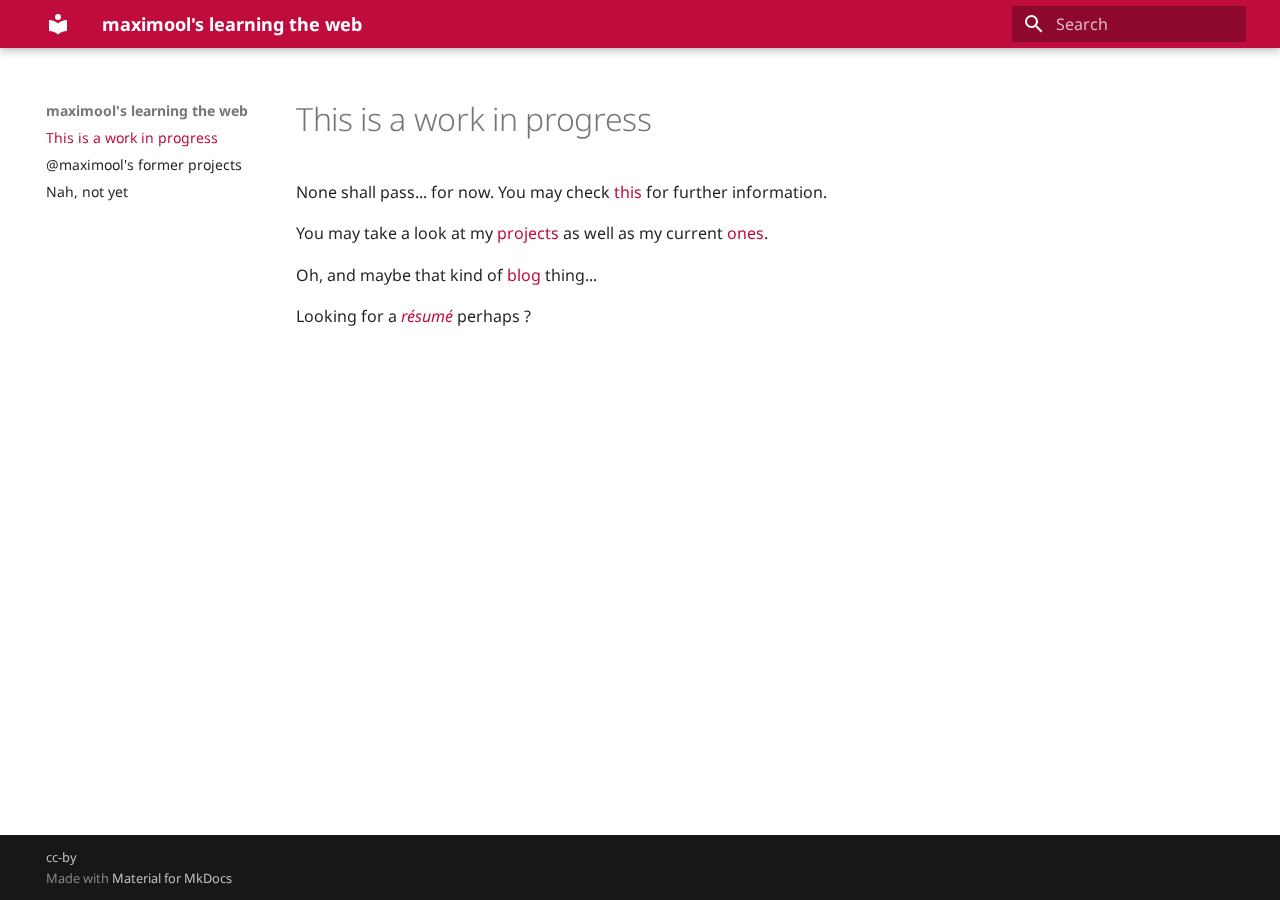
<file: index.html>
<!doctype html>
<html lang="en" class="no-js">
  <head>
    
      <meta charset="utf-8">
      <meta name="viewport" content="width=device-width,initial-scale=1">
      
        <meta name="description" content="if that's possible a little piece of Humanity too">
      
      
        <meta name="author" content="maximool">
      
      
        <link rel="canonical" href="https://maximool.github.io/">
      
      
      
        <link rel="next" href="former/">
      
      
      <link rel="icon" href="assets/images/favicon.png">
      <meta name="generator" content="mkdocs-1.5.3, mkdocs-material-9.4.7">
    
    
      
        <title>maximool's learning the web</title>
      
    
    
      <link rel="stylesheet" href="assets/stylesheets/main.4b4a2bd9.min.css">
      
      


    
    
      
    
    
      
        
        
        <link rel="preconnect" href="https://fonts.gstatic.com" crossorigin>
        <link rel="stylesheet" href="https://fonts.googleapis.com/css?family=Droid+Sans:300,300i,400,400i,700,700i%7CMonospace:400,400i,700,700i&display=fallback">
        <style>:root{--md-text-font:"Droid Sans";--md-code-font:"Monospace"}</style>
      
    
    
      <link rel="stylesheet" href="stylesheets/extra.css">
    
    <script>__md_scope=new URL(".",location),__md_hash=e=>[...e].reduce((e,_)=>(e<<5)-e+_.charCodeAt(0),0),__md_get=(e,_=localStorage,t=__md_scope)=>JSON.parse(_.getItem(t.pathname+"."+e)),__md_set=(e,_,t=localStorage,a=__md_scope)=>{try{t.setItem(a.pathname+"."+e,JSON.stringify(_))}catch(e){}}</script>
    
      

    
    
    
  </head>
  
  
    <body dir="ltr">
  
    
    
      <script>var palette=__md_get("__palette");if(palette&&"object"==typeof palette.color)for(var key of Object.keys(palette.color))document.body.setAttribute("data-md-color-"+key,palette.color[key])</script>
    
    <input class="md-toggle" data-md-toggle="drawer" type="checkbox" id="__drawer" autocomplete="off">
    <input class="md-toggle" data-md-toggle="search" type="checkbox" id="__search" autocomplete="off">
    <label class="md-overlay" for="__drawer"></label>
    <div data-md-component="skip">
      
        
        <a href="#this-is-a-work-in-progress" class="md-skip">
          Skip to content
        </a>
      
    </div>
    <div data-md-component="announce">
      
    </div>
    
    
      

  

<header class="md-header md-header--shadow" data-md-component="header">
  <nav class="md-header__inner md-grid" aria-label="Header">
    <a href="." title="maximool&#39;s learning the web" class="md-header__button md-logo" aria-label="maximool's learning the web" data-md-component="logo">
      
  
  <svg xmlns="http://www.w3.org/2000/svg" viewBox="0 0 24 24"><path d="M12 8a3 3 0 0 0 3-3 3 3 0 0 0-3-3 3 3 0 0 0-3 3 3 3 0 0 0 3 3m0 3.54C9.64 9.35 6.5 8 3 8v11c3.5 0 6.64 1.35 9 3.54 2.36-2.19 5.5-3.54 9-3.54V8c-3.5 0-6.64 1.35-9 3.54Z"/></svg>

    </a>
    <label class="md-header__button md-icon" for="__drawer">
      
      <svg xmlns="http://www.w3.org/2000/svg" viewBox="0 0 24 24"><path d="M3 6h18v2H3V6m0 5h18v2H3v-2m0 5h18v2H3v-2Z"/></svg>
    </label>
    <div class="md-header__title" data-md-component="header-title">
      <div class="md-header__ellipsis">
        <div class="md-header__topic">
          <span class="md-ellipsis">
            maximool's learning the web
          </span>
        </div>
        <div class="md-header__topic" data-md-component="header-topic">
          <span class="md-ellipsis">
            
              This is a work in progress
            
          </span>
        </div>
      </div>
    </div>
    
    
    
      <label class="md-header__button md-icon" for="__search">
        
        <svg xmlns="http://www.w3.org/2000/svg" viewBox="0 0 24 24"><path d="M9.5 3A6.5 6.5 0 0 1 16 9.5c0 1.61-.59 3.09-1.56 4.23l.27.27h.79l5 5-1.5 1.5-5-5v-.79l-.27-.27A6.516 6.516 0 0 1 9.5 16 6.5 6.5 0 0 1 3 9.5 6.5 6.5 0 0 1 9.5 3m0 2C7 5 5 7 5 9.5S7 14 9.5 14 14 12 14 9.5 12 5 9.5 5Z"/></svg>
      </label>
      <div class="md-search" data-md-component="search" role="dialog">
  <label class="md-search__overlay" for="__search"></label>
  <div class="md-search__inner" role="search">
    <form class="md-search__form" name="search">
      <input type="text" class="md-search__input" name="query" aria-label="Search" placeholder="Search" autocapitalize="off" autocorrect="off" autocomplete="off" spellcheck="false" data-md-component="search-query" required>
      <label class="md-search__icon md-icon" for="__search">
        
        <svg xmlns="http://www.w3.org/2000/svg" viewBox="0 0 24 24"><path d="M9.5 3A6.5 6.5 0 0 1 16 9.5c0 1.61-.59 3.09-1.56 4.23l.27.27h.79l5 5-1.5 1.5-5-5v-.79l-.27-.27A6.516 6.516 0 0 1 9.5 16 6.5 6.5 0 0 1 3 9.5 6.5 6.5 0 0 1 9.5 3m0 2C7 5 5 7 5 9.5S7 14 9.5 14 14 12 14 9.5 12 5 9.5 5Z"/></svg>
        
        <svg xmlns="http://www.w3.org/2000/svg" viewBox="0 0 24 24"><path d="M20 11v2H8l5.5 5.5-1.42 1.42L4.16 12l7.92-7.92L13.5 5.5 8 11h12Z"/></svg>
      </label>
      <nav class="md-search__options" aria-label="Search">
        
        <button type="reset" class="md-search__icon md-icon" title="Clear" aria-label="Clear" tabindex="-1">
          
          <svg xmlns="http://www.w3.org/2000/svg" viewBox="0 0 24 24"><path d="M19 6.41 17.59 5 12 10.59 6.41 5 5 6.41 10.59 12 5 17.59 6.41 19 12 13.41 17.59 19 19 17.59 13.41 12 19 6.41Z"/></svg>
        </button>
      </nav>
      
    </form>
    <div class="md-search__output">
      <div class="md-search__scrollwrap" data-md-scrollfix>
        <div class="md-search-result" data-md-component="search-result">
          <div class="md-search-result__meta">
            Initializing search
          </div>
          <ol class="md-search-result__list" role="presentation"></ol>
        </div>
      </div>
    </div>
  </div>
</div>
    
    
  </nav>
  
</header>
    
    <div class="md-container" data-md-component="container">
      
      
        
          
        
      
      <main class="md-main" data-md-component="main">
        <div class="md-main__inner md-grid">
          
            
              
              <div class="md-sidebar md-sidebar--primary" data-md-component="sidebar" data-md-type="navigation" >
                <div class="md-sidebar__scrollwrap">
                  <div class="md-sidebar__inner">
                    



<nav class="md-nav md-nav--primary" aria-label="Navigation" data-md-level="0">
  <label class="md-nav__title" for="__drawer">
    <a href="." title="maximool&#39;s learning the web" class="md-nav__button md-logo" aria-label="maximool's learning the web" data-md-component="logo">
      
  
  <svg xmlns="http://www.w3.org/2000/svg" viewBox="0 0 24 24"><path d="M12 8a3 3 0 0 0 3-3 3 3 0 0 0-3-3 3 3 0 0 0-3 3 3 3 0 0 0 3 3m0 3.54C9.64 9.35 6.5 8 3 8v11c3.5 0 6.64 1.35 9 3.54 2.36-2.19 5.5-3.54 9-3.54V8c-3.5 0-6.64 1.35-9 3.54Z"/></svg>

    </a>
    maximool's learning the web
  </label>
  
  <ul class="md-nav__list" data-md-scrollfix>
    
      
      
  
  
    
  
  
    <li class="md-nav__item md-nav__item--active">
      
      <input class="md-nav__toggle md-toggle" type="checkbox" id="__toc">
      
      
        
      
      
      <a href="." class="md-nav__link md-nav__link--active">
        
  
  <span class="md-ellipsis">
    This is a work in progress
  </span>
  

      </a>
      
    </li>
  

    
      
      
  
  
  
    <li class="md-nav__item">
      <a href="former/" class="md-nav__link">
        
  
  <span class="md-ellipsis">
    @maximool's former projects
  </span>
  

      </a>
    </li>
  

    
      
      
  
  
  
    <li class="md-nav__item">
      <a href="thoughts/" class="md-nav__link">
        
  
  <span class="md-ellipsis">
    Nah, not yet
  </span>
  

      </a>
    </li>
  

    
  </ul>
</nav>
                  </div>
                </div>
              </div>
            
            
              
              <div class="md-sidebar md-sidebar--secondary" data-md-component="sidebar" data-md-type="toc" >
                <div class="md-sidebar__scrollwrap">
                  <div class="md-sidebar__inner">
                    

<nav class="md-nav md-nav--secondary" aria-label="Table of contents">
  
  
  
    
  
  
</nav>
                  </div>
                </div>
              </div>
            
          
          
            <div class="md-content" data-md-component="content">
              <article class="md-content__inner md-typeset">
                
                  


<h1 id="this-is-a-work-in-progress">This is a work in progress</h1>
<p>None shall pass... for now. You may check <a href="http://perdu.com">this</a> for further information.</p>
<p>You may take a look at my <a href="former/">projects</a> as well as my current <a href="https://github.com/maximool">ones</a>.</p>
<p>Oh, and maybe that kind of <a href="thoughts/">blog</a> thing...</p>
<p>Looking for a <a href="static/cv.pdf"><em>résumé</em></a> perhaps ?</p>





                
              </article>
            </div>
          
          
        </div>
        
      </main>
      
        <footer class="md-footer">
  
  <div class="md-footer-meta md-typeset">
    <div class="md-footer-meta__inner md-grid">
      <div class="md-copyright">
  
    <div class="md-copyright__highlight">
      cc-by
    </div>
  
  
    Made with
    <a href="https://squidfunk.github.io/mkdocs-material/" target="_blank" rel="noopener">
      Material for MkDocs
    </a>
  
</div>
      
    </div>
  </div>
</footer>
      
    </div>
    <div class="md-dialog" data-md-component="dialog">
      <div class="md-dialog__inner md-typeset"></div>
    </div>
    
    
    <script id="__config" type="application/json">{"base": ".", "features": [], "search": "assets/javascripts/workers/search.f886a092.min.js", "translations": {"clipboard.copied": "Copied to clipboard", "clipboard.copy": "Copy to clipboard", "search.result.more.one": "1 more on this page", "search.result.more.other": "# more on this page", "search.result.none": "No matching documents", "search.result.one": "1 matching document", "search.result.other": "# matching documents", "search.result.placeholder": "Type to start searching", "search.result.term.missing": "Missing", "select.version": "Select version"}}</script>
    
    
      <script src="assets/javascripts/bundle.aecac24b.min.js"></script>
      
    
  </body>
</html>
</file>
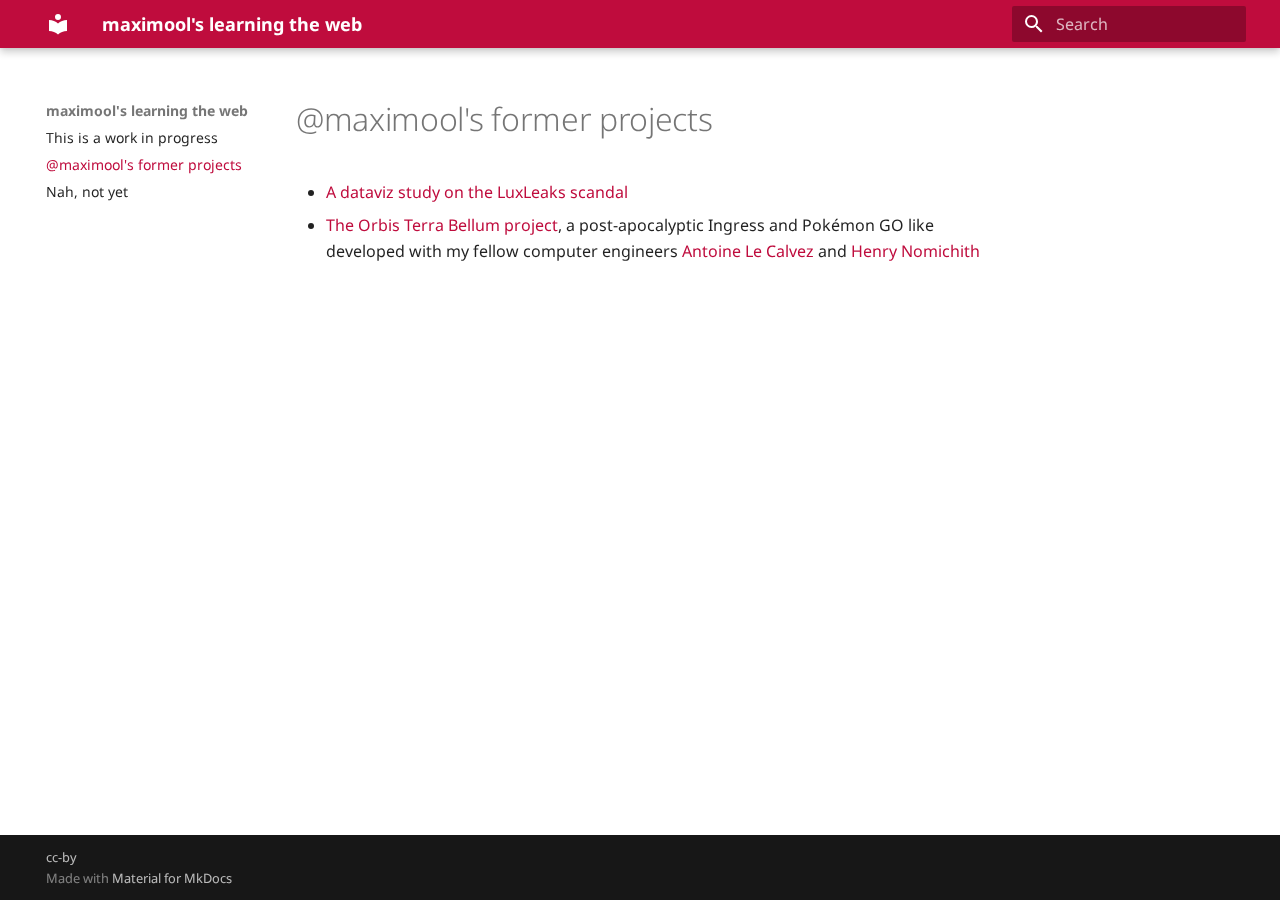
<file: former/index.html>
<!doctype html>
<html lang="en" class="no-js">
  <head>
    
      <meta charset="utf-8">
      <meta name="viewport" content="width=device-width,initial-scale=1">
      
        <meta name="description" content="if that's possible a little piece of Humanity too">
      
      
        <meta name="author" content="maximool">
      
      
        <link rel="canonical" href="https://maximool.github.io/former/">
      
      
        <link rel="prev" href="..">
      
      
        <link rel="next" href="../thoughts/">
      
      
      <link rel="icon" href="../assets/images/favicon.png">
      <meta name="generator" content="mkdocs-1.5.3, mkdocs-material-9.4.7">
    
    
      
        <title>@maximool's former projects - maximool's learning the web</title>
      
    
    
      <link rel="stylesheet" href="../assets/stylesheets/main.4b4a2bd9.min.css">
      
      


    
    
      
    
    
      
        
        
        <link rel="preconnect" href="https://fonts.gstatic.com" crossorigin>
        <link rel="stylesheet" href="https://fonts.googleapis.com/css?family=Droid+Sans:300,300i,400,400i,700,700i%7CMonospace:400,400i,700,700i&display=fallback">
        <style>:root{--md-text-font:"Droid Sans";--md-code-font:"Monospace"}</style>
      
    
    
      <link rel="stylesheet" href="../stylesheets/extra.css">
    
    <script>__md_scope=new URL("..",location),__md_hash=e=>[...e].reduce((e,_)=>(e<<5)-e+_.charCodeAt(0),0),__md_get=(e,_=localStorage,t=__md_scope)=>JSON.parse(_.getItem(t.pathname+"."+e)),__md_set=(e,_,t=localStorage,a=__md_scope)=>{try{t.setItem(a.pathname+"."+e,JSON.stringify(_))}catch(e){}}</script>
    
      

    
    
    
  </head>
  
  
    <body dir="ltr">
  
    
    
      <script>var palette=__md_get("__palette");if(palette&&"object"==typeof palette.color)for(var key of Object.keys(palette.color))document.body.setAttribute("data-md-color-"+key,palette.color[key])</script>
    
    <input class="md-toggle" data-md-toggle="drawer" type="checkbox" id="__drawer" autocomplete="off">
    <input class="md-toggle" data-md-toggle="search" type="checkbox" id="__search" autocomplete="off">
    <label class="md-overlay" for="__drawer"></label>
    <div data-md-component="skip">
      
        
        <a href="#maximools-former-projects" class="md-skip">
          Skip to content
        </a>
      
    </div>
    <div data-md-component="announce">
      
    </div>
    
    
      

  

<header class="md-header md-header--shadow" data-md-component="header">
  <nav class="md-header__inner md-grid" aria-label="Header">
    <a href=".." title="maximool&#39;s learning the web" class="md-header__button md-logo" aria-label="maximool's learning the web" data-md-component="logo">
      
  
  <svg xmlns="http://www.w3.org/2000/svg" viewBox="0 0 24 24"><path d="M12 8a3 3 0 0 0 3-3 3 3 0 0 0-3-3 3 3 0 0 0-3 3 3 3 0 0 0 3 3m0 3.54C9.64 9.35 6.5 8 3 8v11c3.5 0 6.64 1.35 9 3.54 2.36-2.19 5.5-3.54 9-3.54V8c-3.5 0-6.64 1.35-9 3.54Z"/></svg>

    </a>
    <label class="md-header__button md-icon" for="__drawer">
      
      <svg xmlns="http://www.w3.org/2000/svg" viewBox="0 0 24 24"><path d="M3 6h18v2H3V6m0 5h18v2H3v-2m0 5h18v2H3v-2Z"/></svg>
    </label>
    <div class="md-header__title" data-md-component="header-title">
      <div class="md-header__ellipsis">
        <div class="md-header__topic">
          <span class="md-ellipsis">
            maximool's learning the web
          </span>
        </div>
        <div class="md-header__topic" data-md-component="header-topic">
          <span class="md-ellipsis">
            
              @maximool's former projects
            
          </span>
        </div>
      </div>
    </div>
    
    
    
      <label class="md-header__button md-icon" for="__search">
        
        <svg xmlns="http://www.w3.org/2000/svg" viewBox="0 0 24 24"><path d="M9.5 3A6.5 6.5 0 0 1 16 9.5c0 1.61-.59 3.09-1.56 4.23l.27.27h.79l5 5-1.5 1.5-5-5v-.79l-.27-.27A6.516 6.516 0 0 1 9.5 16 6.5 6.5 0 0 1 3 9.5 6.5 6.5 0 0 1 9.5 3m0 2C7 5 5 7 5 9.5S7 14 9.5 14 14 12 14 9.5 12 5 9.5 5Z"/></svg>
      </label>
      <div class="md-search" data-md-component="search" role="dialog">
  <label class="md-search__overlay" for="__search"></label>
  <div class="md-search__inner" role="search">
    <form class="md-search__form" name="search">
      <input type="text" class="md-search__input" name="query" aria-label="Search" placeholder="Search" autocapitalize="off" autocorrect="off" autocomplete="off" spellcheck="false" data-md-component="search-query" required>
      <label class="md-search__icon md-icon" for="__search">
        
        <svg xmlns="http://www.w3.org/2000/svg" viewBox="0 0 24 24"><path d="M9.5 3A6.5 6.5 0 0 1 16 9.5c0 1.61-.59 3.09-1.56 4.23l.27.27h.79l5 5-1.5 1.5-5-5v-.79l-.27-.27A6.516 6.516 0 0 1 9.5 16 6.5 6.5 0 0 1 3 9.5 6.5 6.5 0 0 1 9.5 3m0 2C7 5 5 7 5 9.5S7 14 9.5 14 14 12 14 9.5 12 5 9.5 5Z"/></svg>
        
        <svg xmlns="http://www.w3.org/2000/svg" viewBox="0 0 24 24"><path d="M20 11v2H8l5.5 5.5-1.42 1.42L4.16 12l7.92-7.92L13.5 5.5 8 11h12Z"/></svg>
      </label>
      <nav class="md-search__options" aria-label="Search">
        
        <button type="reset" class="md-search__icon md-icon" title="Clear" aria-label="Clear" tabindex="-1">
          
          <svg xmlns="http://www.w3.org/2000/svg" viewBox="0 0 24 24"><path d="M19 6.41 17.59 5 12 10.59 6.41 5 5 6.41 10.59 12 5 17.59 6.41 19 12 13.41 17.59 19 19 17.59 13.41 12 19 6.41Z"/></svg>
        </button>
      </nav>
      
    </form>
    <div class="md-search__output">
      <div class="md-search__scrollwrap" data-md-scrollfix>
        <div class="md-search-result" data-md-component="search-result">
          <div class="md-search-result__meta">
            Initializing search
          </div>
          <ol class="md-search-result__list" role="presentation"></ol>
        </div>
      </div>
    </div>
  </div>
</div>
    
    
  </nav>
  
</header>
    
    <div class="md-container" data-md-component="container">
      
      
        
          
        
      
      <main class="md-main" data-md-component="main">
        <div class="md-main__inner md-grid">
          
            
              
              <div class="md-sidebar md-sidebar--primary" data-md-component="sidebar" data-md-type="navigation" >
                <div class="md-sidebar__scrollwrap">
                  <div class="md-sidebar__inner">
                    



<nav class="md-nav md-nav--primary" aria-label="Navigation" data-md-level="0">
  <label class="md-nav__title" for="__drawer">
    <a href=".." title="maximool&#39;s learning the web" class="md-nav__button md-logo" aria-label="maximool's learning the web" data-md-component="logo">
      
  
  <svg xmlns="http://www.w3.org/2000/svg" viewBox="0 0 24 24"><path d="M12 8a3 3 0 0 0 3-3 3 3 0 0 0-3-3 3 3 0 0 0-3 3 3 3 0 0 0 3 3m0 3.54C9.64 9.35 6.5 8 3 8v11c3.5 0 6.64 1.35 9 3.54 2.36-2.19 5.5-3.54 9-3.54V8c-3.5 0-6.64 1.35-9 3.54Z"/></svg>

    </a>
    maximool's learning the web
  </label>
  
  <ul class="md-nav__list" data-md-scrollfix>
    
      
      
  
  
  
    <li class="md-nav__item">
      <a href=".." class="md-nav__link">
        
  
  <span class="md-ellipsis">
    This is a work in progress
  </span>
  

      </a>
    </li>
  

    
      
      
  
  
    
  
  
    <li class="md-nav__item md-nav__item--active">
      
      <input class="md-nav__toggle md-toggle" type="checkbox" id="__toc">
      
      
        
      
      
      <a href="./" class="md-nav__link md-nav__link--active">
        
  
  <span class="md-ellipsis">
    @maximool's former projects
  </span>
  

      </a>
      
    </li>
  

    
      
      
  
  
  
    <li class="md-nav__item">
      <a href="../thoughts/" class="md-nav__link">
        
  
  <span class="md-ellipsis">
    Nah, not yet
  </span>
  

      </a>
    </li>
  

    
  </ul>
</nav>
                  </div>
                </div>
              </div>
            
            
              
              <div class="md-sidebar md-sidebar--secondary" data-md-component="sidebar" data-md-type="toc" >
                <div class="md-sidebar__scrollwrap">
                  <div class="md-sidebar__inner">
                    

<nav class="md-nav md-nav--secondary" aria-label="Table of contents">
  
  
  
    
  
  
</nav>
                  </div>
                </div>
              </div>
            
          
          
            <div class="md-content" data-md-component="content">
              <article class="md-content__inner md-typeset">
                
                  


<h1 id="maximools-former-projects">@maximool's former projects</h1>
<ul>
<li><a href="http://wwwetu.utc.fr/~mmargeri/luxleaks">A dataviz study on the LuxLeaks scandal</a></li>
<li><a href="http://wwwetu.utc.fr/~mmargeri/otb">The Orbis Terra Bellum project</a>, a post-apocalyptic Ingress and Pokémon GO like developed with my fellow computer engineers  <a href="https://github.com/alecalve">Antoine Le Calvez</a> and <a href="https://github.com/hnomichi">Henry Nomichith</a></li>
</ul>





                
              </article>
            </div>
          
          
        </div>
        
      </main>
      
        <footer class="md-footer">
  
  <div class="md-footer-meta md-typeset">
    <div class="md-footer-meta__inner md-grid">
      <div class="md-copyright">
  
    <div class="md-copyright__highlight">
      cc-by
    </div>
  
  
    Made with
    <a href="https://squidfunk.github.io/mkdocs-material/" target="_blank" rel="noopener">
      Material for MkDocs
    </a>
  
</div>
      
    </div>
  </div>
</footer>
      
    </div>
    <div class="md-dialog" data-md-component="dialog">
      <div class="md-dialog__inner md-typeset"></div>
    </div>
    
    
    <script id="__config" type="application/json">{"base": "..", "features": [], "search": "../assets/javascripts/workers/search.f886a092.min.js", "translations": {"clipboard.copied": "Copied to clipboard", "clipboard.copy": "Copy to clipboard", "search.result.more.one": "1 more on this page", "search.result.more.other": "# more on this page", "search.result.none": "No matching documents", "search.result.one": "1 matching document", "search.result.other": "# matching documents", "search.result.placeholder": "Type to start searching", "search.result.term.missing": "Missing", "select.version": "Select version"}}</script>
    
    
      <script src="../assets/javascripts/bundle.aecac24b.min.js"></script>
      
    
  </body>
</html>
</file>
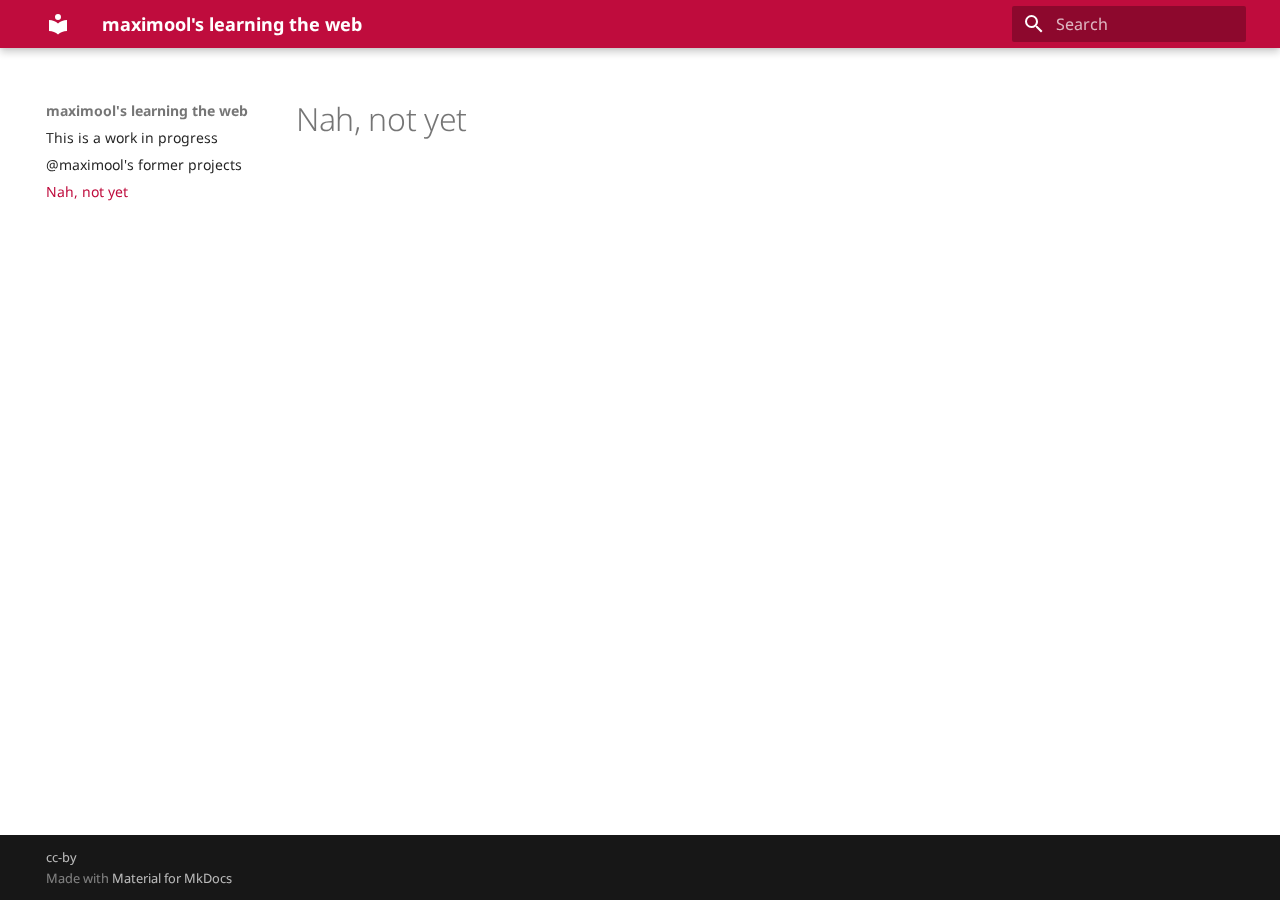
<file: thoughts/index.html>
<!doctype html>
<html lang="en" class="no-js">
  <head>
    
      <meta charset="utf-8">
      <meta name="viewport" content="width=device-width,initial-scale=1">
      
        <meta name="description" content="if that's possible a little piece of Humanity too">
      
      
        <meta name="author" content="maximool">
      
      
        <link rel="canonical" href="https://maximool.github.io/thoughts/">
      
      
        <link rel="prev" href="../former/">
      
      
      
      <link rel="icon" href="../assets/images/favicon.png">
      <meta name="generator" content="mkdocs-1.5.3, mkdocs-material-9.4.7">
    
    
      
        <title>Nah, not yet - maximool's learning the web</title>
      
    
    
      <link rel="stylesheet" href="../assets/stylesheets/main.4b4a2bd9.min.css">
      
      


    
    
      
    
    
      
        
        
        <link rel="preconnect" href="https://fonts.gstatic.com" crossorigin>
        <link rel="stylesheet" href="https://fonts.googleapis.com/css?family=Droid+Sans:300,300i,400,400i,700,700i%7CMonospace:400,400i,700,700i&display=fallback">
        <style>:root{--md-text-font:"Droid Sans";--md-code-font:"Monospace"}</style>
      
    
    
      <link rel="stylesheet" href="../stylesheets/extra.css">
    
    <script>__md_scope=new URL("..",location),__md_hash=e=>[...e].reduce((e,_)=>(e<<5)-e+_.charCodeAt(0),0),__md_get=(e,_=localStorage,t=__md_scope)=>JSON.parse(_.getItem(t.pathname+"."+e)),__md_set=(e,_,t=localStorage,a=__md_scope)=>{try{t.setItem(a.pathname+"."+e,JSON.stringify(_))}catch(e){}}</script>
    
      

    
    
    
  </head>
  
  
    <body dir="ltr">
  
    
    
      <script>var palette=__md_get("__palette");if(palette&&"object"==typeof palette.color)for(var key of Object.keys(palette.color))document.body.setAttribute("data-md-color-"+key,palette.color[key])</script>
    
    <input class="md-toggle" data-md-toggle="drawer" type="checkbox" id="__drawer" autocomplete="off">
    <input class="md-toggle" data-md-toggle="search" type="checkbox" id="__search" autocomplete="off">
    <label class="md-overlay" for="__drawer"></label>
    <div data-md-component="skip">
      
        
        <a href="#nah-not-yet" class="md-skip">
          Skip to content
        </a>
      
    </div>
    <div data-md-component="announce">
      
    </div>
    
    
      

  

<header class="md-header md-header--shadow" data-md-component="header">
  <nav class="md-header__inner md-grid" aria-label="Header">
    <a href=".." title="maximool&#39;s learning the web" class="md-header__button md-logo" aria-label="maximool's learning the web" data-md-component="logo">
      
  
  <svg xmlns="http://www.w3.org/2000/svg" viewBox="0 0 24 24"><path d="M12 8a3 3 0 0 0 3-3 3 3 0 0 0-3-3 3 3 0 0 0-3 3 3 3 0 0 0 3 3m0 3.54C9.64 9.35 6.5 8 3 8v11c3.5 0 6.64 1.35 9 3.54 2.36-2.19 5.5-3.54 9-3.54V8c-3.5 0-6.64 1.35-9 3.54Z"/></svg>

    </a>
    <label class="md-header__button md-icon" for="__drawer">
      
      <svg xmlns="http://www.w3.org/2000/svg" viewBox="0 0 24 24"><path d="M3 6h18v2H3V6m0 5h18v2H3v-2m0 5h18v2H3v-2Z"/></svg>
    </label>
    <div class="md-header__title" data-md-component="header-title">
      <div class="md-header__ellipsis">
        <div class="md-header__topic">
          <span class="md-ellipsis">
            maximool's learning the web
          </span>
        </div>
        <div class="md-header__topic" data-md-component="header-topic">
          <span class="md-ellipsis">
            
              Nah, not yet
            
          </span>
        </div>
      </div>
    </div>
    
    
    
      <label class="md-header__button md-icon" for="__search">
        
        <svg xmlns="http://www.w3.org/2000/svg" viewBox="0 0 24 24"><path d="M9.5 3A6.5 6.5 0 0 1 16 9.5c0 1.61-.59 3.09-1.56 4.23l.27.27h.79l5 5-1.5 1.5-5-5v-.79l-.27-.27A6.516 6.516 0 0 1 9.5 16 6.5 6.5 0 0 1 3 9.5 6.5 6.5 0 0 1 9.5 3m0 2C7 5 5 7 5 9.5S7 14 9.5 14 14 12 14 9.5 12 5 9.5 5Z"/></svg>
      </label>
      <div class="md-search" data-md-component="search" role="dialog">
  <label class="md-search__overlay" for="__search"></label>
  <div class="md-search__inner" role="search">
    <form class="md-search__form" name="search">
      <input type="text" class="md-search__input" name="query" aria-label="Search" placeholder="Search" autocapitalize="off" autocorrect="off" autocomplete="off" spellcheck="false" data-md-component="search-query" required>
      <label class="md-search__icon md-icon" for="__search">
        
        <svg xmlns="http://www.w3.org/2000/svg" viewBox="0 0 24 24"><path d="M9.5 3A6.5 6.5 0 0 1 16 9.5c0 1.61-.59 3.09-1.56 4.23l.27.27h.79l5 5-1.5 1.5-5-5v-.79l-.27-.27A6.516 6.516 0 0 1 9.5 16 6.5 6.5 0 0 1 3 9.5 6.5 6.5 0 0 1 9.5 3m0 2C7 5 5 7 5 9.5S7 14 9.5 14 14 12 14 9.5 12 5 9.5 5Z"/></svg>
        
        <svg xmlns="http://www.w3.org/2000/svg" viewBox="0 0 24 24"><path d="M20 11v2H8l5.5 5.5-1.42 1.42L4.16 12l7.92-7.92L13.5 5.5 8 11h12Z"/></svg>
      </label>
      <nav class="md-search__options" aria-label="Search">
        
        <button type="reset" class="md-search__icon md-icon" title="Clear" aria-label="Clear" tabindex="-1">
          
          <svg xmlns="http://www.w3.org/2000/svg" viewBox="0 0 24 24"><path d="M19 6.41 17.59 5 12 10.59 6.41 5 5 6.41 10.59 12 5 17.59 6.41 19 12 13.41 17.59 19 19 17.59 13.41 12 19 6.41Z"/></svg>
        </button>
      </nav>
      
    </form>
    <div class="md-search__output">
      <div class="md-search__scrollwrap" data-md-scrollfix>
        <div class="md-search-result" data-md-component="search-result">
          <div class="md-search-result__meta">
            Initializing search
          </div>
          <ol class="md-search-result__list" role="presentation"></ol>
        </div>
      </div>
    </div>
  </div>
</div>
    
    
  </nav>
  
</header>
    
    <div class="md-container" data-md-component="container">
      
      
        
          
        
      
      <main class="md-main" data-md-component="main">
        <div class="md-main__inner md-grid">
          
            
              
              <div class="md-sidebar md-sidebar--primary" data-md-component="sidebar" data-md-type="navigation" >
                <div class="md-sidebar__scrollwrap">
                  <div class="md-sidebar__inner">
                    



<nav class="md-nav md-nav--primary" aria-label="Navigation" data-md-level="0">
  <label class="md-nav__title" for="__drawer">
    <a href=".." title="maximool&#39;s learning the web" class="md-nav__button md-logo" aria-label="maximool's learning the web" data-md-component="logo">
      
  
  <svg xmlns="http://www.w3.org/2000/svg" viewBox="0 0 24 24"><path d="M12 8a3 3 0 0 0 3-3 3 3 0 0 0-3-3 3 3 0 0 0-3 3 3 3 0 0 0 3 3m0 3.54C9.64 9.35 6.5 8 3 8v11c3.5 0 6.64 1.35 9 3.54 2.36-2.19 5.5-3.54 9-3.54V8c-3.5 0-6.64 1.35-9 3.54Z"/></svg>

    </a>
    maximool's learning the web
  </label>
  
  <ul class="md-nav__list" data-md-scrollfix>
    
      
      
  
  
  
    <li class="md-nav__item">
      <a href=".." class="md-nav__link">
        
  
  <span class="md-ellipsis">
    This is a work in progress
  </span>
  

      </a>
    </li>
  

    
      
      
  
  
  
    <li class="md-nav__item">
      <a href="../former/" class="md-nav__link">
        
  
  <span class="md-ellipsis">
    @maximool's former projects
  </span>
  

      </a>
    </li>
  

    
      
      
  
  
    
  
  
    <li class="md-nav__item md-nav__item--active">
      
      <input class="md-nav__toggle md-toggle" type="checkbox" id="__toc">
      
      
        
      
      
      <a href="./" class="md-nav__link md-nav__link--active">
        
  
  <span class="md-ellipsis">
    Nah, not yet
  </span>
  

      </a>
      
    </li>
  

    
  </ul>
</nav>
                  </div>
                </div>
              </div>
            
            
              
              <div class="md-sidebar md-sidebar--secondary" data-md-component="sidebar" data-md-type="toc" >
                <div class="md-sidebar__scrollwrap">
                  <div class="md-sidebar__inner">
                    

<nav class="md-nav md-nav--secondary" aria-label="Table of contents">
  
  
  
    
  
  
</nav>
                  </div>
                </div>
              </div>
            
          
          
            <div class="md-content" data-md-component="content">
              <article class="md-content__inner md-typeset">
                
                  


<h1 id="nah-not-yet">Nah, not yet</h1>





                
              </article>
            </div>
          
          
        </div>
        
      </main>
      
        <footer class="md-footer">
  
  <div class="md-footer-meta md-typeset">
    <div class="md-footer-meta__inner md-grid">
      <div class="md-copyright">
  
    <div class="md-copyright__highlight">
      cc-by
    </div>
  
  
    Made with
    <a href="https://squidfunk.github.io/mkdocs-material/" target="_blank" rel="noopener">
      Material for MkDocs
    </a>
  
</div>
      
    </div>
  </div>
</footer>
      
    </div>
    <div class="md-dialog" data-md-component="dialog">
      <div class="md-dialog__inner md-typeset"></div>
    </div>
    
    
    <script id="__config" type="application/json">{"base": "..", "features": [], "search": "../assets/javascripts/workers/search.f886a092.min.js", "translations": {"clipboard.copied": "Copied to clipboard", "clipboard.copy": "Copy to clipboard", "search.result.more.one": "1 more on this page", "search.result.more.other": "# more on this page", "search.result.none": "No matching documents", "search.result.one": "1 matching document", "search.result.other": "# matching documents", "search.result.placeholder": "Type to start searching", "search.result.term.missing": "Missing", "select.version": "Select version"}}</script>
    
    
      <script src="../assets/javascripts/bundle.aecac24b.min.js"></script>
      
    
  </body>
</html>
</file>
<file: stylesheets/extra.css>
:root {
    /* https://zelda.gamepedia.com/Template:Color */
    --md-primary-fg-color: #bf0c3d ;
    --md-accent-fg-color: #3ebcc5 ;
}
</file>
<file: assets/stylesheets/main.4b4a2bd9.min.css>
@charset "UTF-8";html{-webkit-text-size-adjust:none;-moz-text-size-adjust:none;text-size-adjust:none;box-sizing:border-box}*,:after,:before{box-sizing:inherit}@media (prefers-reduced-motion){*,:after,:before{transition:none!important}}body{margin:0}a,button,input,label{-webkit-tap-highlight-color:transparent}a{color:inherit;text-decoration:none}hr{border:0;box-sizing:initial;display:block;height:.05rem;overflow:visible;padding:0}small{font-size:80%}sub,sup{line-height:1em}img{border-style:none}table{border-collapse:initial;border-spacing:0}td,th{font-weight:400;vertical-align:top}button{background:#0000;border:0;font-family:inherit;font-size:inherit;margin:0;padding:0}input{border:0;outline:none}:root{--md-primary-fg-color:#4051b5;--md-primary-fg-color--light:#5d6cc0;--md-primary-fg-color--dark:#303fa1;--md-primary-bg-color:#fff;--md-primary-bg-color--light:#ffffffb3;--md-accent-fg-color:#526cfe;--md-accent-fg-color--transparent:#526cfe1a;--md-accent-bg-color:#fff;--md-accent-bg-color--light:#ffffffb3}[data-md-color-scheme=default]{color-scheme:light}[data-md-color-scheme=default] img[src$="#gh-dark-mode-only"],[data-md-color-scheme=default] img[src$="#only-dark"]{display:none}:root,[data-md-color-scheme=default]{--md-hue:225deg;--md-default-fg-color:#000000de;--md-default-fg-color--light:#0000008a;--md-default-fg-color--lighter:#00000052;--md-default-fg-color--lightest:#00000012;--md-default-bg-color:#fff;--md-default-bg-color--light:#ffffffb3;--md-default-bg-color--lighter:#ffffff4d;--md-default-bg-color--lightest:#ffffff1f;--md-code-fg-color:#36464e;--md-code-bg-color:#f5f5f5;--md-code-hl-color:#4287ff;--md-code-hl-color--light:#4287ff1a;--md-code-hl-number-color:#d52a2a;--md-code-hl-special-color:#db1457;--md-code-hl-function-color:#a846b9;--md-code-hl-constant-color:#6e59d9;--md-code-hl-keyword-color:#3f6ec6;--md-code-hl-string-color:#1c7d4d;--md-code-hl-name-color:var(--md-code-fg-color);--md-code-hl-operator-color:var(--md-default-fg-color--light);--md-code-hl-punctuation-color:var(--md-default-fg-color--light);--md-code-hl-comment-color:var(--md-default-fg-color--light);--md-code-hl-generic-color:var(--md-default-fg-color--light);--md-code-hl-variable-color:var(--md-default-fg-color--light);--md-typeset-color:var(--md-default-fg-color);--md-typeset-a-color:var(--md-primary-fg-color);--md-typeset-del-color:#f5503d26;--md-typeset-ins-color:#0bd57026;--md-typeset-kbd-color:#fafafa;--md-typeset-kbd-accent-color:#fff;--md-typeset-kbd-border-color:#b8b8b8;--md-typeset-mark-color:#ffff0080;--md-typeset-table-color:#0000001f;--md-typeset-table-color--light:rgba(0,0,0,.035);--md-admonition-fg-color:var(--md-default-fg-color);--md-admonition-bg-color:var(--md-default-bg-color);--md-warning-fg-color:#000000de;--md-warning-bg-color:#ff9;--md-footer-fg-color:#fff;--md-footer-fg-color--light:#ffffffb3;--md-footer-fg-color--lighter:#ffffff73;--md-footer-bg-color:#000000de;--md-footer-bg-color--dark:#00000052;--md-shadow-z1:0 0.2rem 0.5rem #0000000d,0 0 0.05rem #0000001a;--md-shadow-z2:0 0.2rem 0.5rem #0000001a,0 0 0.05rem #00000040;--md-shadow-z3:0 0.2rem 0.5rem #0003,0 0 0.05rem #00000059}.md-icon svg{fill:currentcolor;display:block;height:1.2rem;width:1.2rem}body{-webkit-font-smoothing:antialiased;-moz-osx-font-smoothing:grayscale;--md-text-font-family:var(--md-text-font,_),-apple-system,BlinkMacSystemFont,Helvetica,Arial,sans-serif;--md-code-font-family:var(--md-code-font,_),SFMono-Regular,Consolas,Menlo,monospace}aside,body,input{font-feature-settings:"kern","liga";color:var(--md-typeset-color);font-family:var(--md-text-font-family)}code,kbd,pre{font-feature-settings:"kern";font-family:var(--md-code-font-family)}:root{--md-typeset-table-sort-icon:url('data:image/svg+xml;charset=utf-8,<svg xmlns="http://www.w3.org/2000/svg" viewBox="0 0 24 24"><path d="m18 21-4-4h3V7h-3l4-4 4 4h-3v10h3M2 19v-2h10v2M2 13v-2h7v2M2 7V5h4v2H2Z"/></svg>');--md-typeset-table-sort-icon--asc:url('data:image/svg+xml;charset=utf-8,<svg xmlns="http://www.w3.org/2000/svg" viewBox="0 0 24 24"><path d="M19 17h3l-4 4-4-4h3V3h2M2 17h10v2H2M6 5v2H2V5m0 6h7v2H2v-2Z"/></svg>');--md-typeset-table-sort-icon--desc:url('data:image/svg+xml;charset=utf-8,<svg xmlns="http://www.w3.org/2000/svg" viewBox="0 0 24 24"><path d="M19 7h3l-4-4-4 4h3v14h2M2 17h10v2H2M6 5v2H2V5m0 6h7v2H2v-2Z"/></svg>')}.md-typeset{-webkit-print-color-adjust:exact;color-adjust:exact;font-size:.8rem;line-height:1.6}@media print{.md-typeset{font-size:.68rem}}.md-typeset blockquote,.md-typeset dl,.md-typeset figure,.md-typeset ol,.md-typeset pre,.md-typeset ul{margin-bottom:1em;margin-top:1em}.md-typeset h1{color:var(--md-default-fg-color--light);font-size:2em;line-height:1.3;margin:0 0 1.25em}.md-typeset h1,.md-typeset h2{font-weight:300;letter-spacing:-.01em}.md-typeset h2{font-size:1.5625em;line-height:1.4;margin:1.6em 0 .64em}.md-typeset h3{font-size:1.25em;font-weight:400;letter-spacing:-.01em;line-height:1.5;margin:1.6em 0 .8em}.md-typeset h2+h3{margin-top:.8em}.md-typeset h4{font-weight:700;letter-spacing:-.01em;margin:1em 0}.md-typeset h5,.md-typeset h6{color:var(--md-default-fg-color--light);font-size:.8em;font-weight:700;letter-spacing:-.01em;margin:1.25em 0}.md-typeset h5{text-transform:uppercase}.md-typeset hr{border-bottom:.05rem solid var(--md-default-fg-color--lightest);display:flow-root;margin:1.5em 0}.md-typeset a{color:var(--md-typeset-a-color);word-break:break-word}.md-typeset a,.md-typeset a:before{transition:color 125ms}.md-typeset a:focus,.md-typeset a:hover{color:var(--md-accent-fg-color)}.md-typeset a:focus code,.md-typeset a:hover code{background-color:var(--md-accent-fg-color--transparent)}.md-typeset a code{color:currentcolor;transition:background-color 125ms}.md-typeset a.focus-visible{outline-color:var(--md-accent-fg-color);outline-offset:.2rem}.md-typeset code,.md-typeset kbd,.md-typeset pre{color:var(--md-code-fg-color);direction:ltr;font-variant-ligatures:none}@media print{.md-typeset code,.md-typeset kbd,.md-typeset pre{white-space:pre-wrap}}.md-typeset code{background-color:var(--md-code-bg-color);border-radius:.1rem;-webkit-box-decoration-break:clone;box-decoration-break:clone;font-size:.85em;padding:0 .2941176471em;word-break:break-word}.md-typeset code:not(.focus-visible){-webkit-tap-highlight-color:transparent;outline:none}.md-typeset pre{display:flow-root;line-height:1.4;position:relative}.md-typeset pre>code{-webkit-box-decoration-break:slice;box-decoration-break:slice;box-shadow:none;display:block;margin:0;outline-color:var(--md-accent-fg-color);overflow:auto;padding:.7720588235em 1.1764705882em;scrollbar-color:var(--md-default-fg-color--lighter) #0000;scrollbar-width:thin;touch-action:auto;word-break:normal}.md-typeset pre>code:hover{scrollbar-color:var(--md-accent-fg-color) #0000}.md-typeset pre>code::-webkit-scrollbar{height:.2rem;width:.2rem}.md-typeset pre>code::-webkit-scrollbar-thumb{background-color:var(--md-default-fg-color--lighter)}.md-typeset pre>code::-webkit-scrollbar-thumb:hover{background-color:var(--md-accent-fg-color)}.md-typeset kbd{background-color:var(--md-typeset-kbd-color);border-radius:.1rem;box-shadow:0 .1rem 0 .05rem var(--md-typeset-kbd-border-color),0 .1rem 0 var(--md-typeset-kbd-border-color),0 -.1rem .2rem var(--md-typeset-kbd-accent-color) inset;color:var(--md-default-fg-color);display:inline-block;font-size:.75em;padding:0 .6666666667em;vertical-align:text-top;word-break:break-word}.md-typeset mark{background-color:var(--md-typeset-mark-color);-webkit-box-decoration-break:clone;box-decoration-break:clone;color:inherit;word-break:break-word}.md-typeset abbr{border-bottom:.05rem dotted var(--md-default-fg-color--light);cursor:help;text-decoration:none}@media (hover:none){.md-typeset abbr[title]:focus:after,.md-typeset abbr[title]:hover:after{background-color:var(--md-default-fg-color);border-radius:.1rem;box-shadow:var(--md-shadow-z3);color:var(--md-default-bg-color);content:attr(title);font-size:.7rem;left:.8rem;margin-top:2em;padding:.2rem .3rem;position:absolute;right:.8rem}}.md-typeset small{opacity:.75}[dir=ltr] .md-typeset sub,[dir=ltr] .md-typeset sup{margin-left:.078125em}[dir=rtl] .md-typeset sub,[dir=rtl] .md-typeset sup{margin-right:.078125em}[dir=ltr] .md-typeset blockquote{padding-left:.6rem}[dir=rtl] .md-typeset blockquote{padding-right:.6rem}[dir=ltr] .md-typeset blockquote{border-left:.2rem solid var(--md-default-fg-color--lighter)}[dir=rtl] .md-typeset blockquote{border-right:.2rem solid var(--md-default-fg-color--lighter)}.md-typeset blockquote{color:var(--md-default-fg-color--light);margin-left:0;margin-right:0}.md-typeset ul{list-style-type:disc}[dir=ltr] .md-typeset ol,[dir=ltr] .md-typeset ul{margin-left:.625em}[dir=rtl] .md-typeset ol,[dir=rtl] .md-typeset ul{margin-right:.625em}.md-typeset ol,.md-typeset ul{padding:0}.md-typeset ol:not([hidden]),.md-typeset ul:not([hidden]){display:flow-root}.md-typeset ol ol,.md-typeset ul ol{list-style-type:lower-alpha}.md-typeset ol ol ol,.md-typeset ul ol ol{list-style-type:lower-roman}[dir=ltr] .md-typeset ol li,[dir=ltr] .md-typeset ul li{margin-left:1.25em}[dir=rtl] .md-typeset ol li,[dir=rtl] .md-typeset ul li{margin-right:1.25em}.md-typeset ol li,.md-typeset ul li{margin-bottom:.5em}.md-typeset ol li blockquote,.md-typeset ol li p,.md-typeset ul li blockquote,.md-typeset ul li p{margin:.5em 0}.md-typeset ol li:last-child,.md-typeset ul li:last-child{margin-bottom:0}[dir=ltr] .md-typeset ol li ol,[dir=ltr] .md-typeset ol li ul,[dir=ltr] .md-typeset ul li ol,[dir=ltr] .md-typeset ul li ul{margin-left:.625em}[dir=rtl] .md-typeset ol li ol,[dir=rtl] .md-typeset ol li ul,[dir=rtl] .md-typeset ul li ol,[dir=rtl] .md-typeset ul li ul{margin-right:.625em}.md-typeset ol li ol,.md-typeset ol li ul,.md-typeset ul li ol,.md-typeset ul li ul{margin-bottom:.5em;margin-top:.5em}[dir=ltr] .md-typeset dd{margin-left:1.875em}[dir=rtl] .md-typeset dd{margin-right:1.875em}.md-typeset dd{margin-bottom:1.5em;margin-top:1em}.md-typeset img,.md-typeset svg,.md-typeset video{height:auto;max-width:100%}.md-typeset img[align=left]{margin:1em 1em 1em 0}.md-typeset img[align=right]{margin:1em 0 1em 1em}.md-typeset img[align]:only-child{margin-top:0}.md-typeset figure{display:flow-root;margin:1em auto;max-width:100%;text-align:center;width:-webkit-fit-content;width:-moz-fit-content;width:fit-content}.md-typeset figure img{display:block}.md-typeset figcaption{font-style:italic;margin:1em auto;max-width:24rem}.md-typeset iframe{max-width:100%}.md-typeset table:not([class]){background-color:var(--md-default-bg-color);border:.05rem solid var(--md-typeset-table-color);border-radius:.1rem;display:inline-block;font-size:.64rem;max-width:100%;overflow:auto;touch-action:auto}@media print{.md-typeset table:not([class]){display:table}}.md-typeset table:not([class])+*{margin-top:1.5em}.md-typeset table:not([class]) td>:first-child,.md-typeset table:not([class]) th>:first-child{margin-top:0}.md-typeset table:not([class]) td>:last-child,.md-typeset table:not([class]) th>:last-child{margin-bottom:0}.md-typeset table:not([class]) td:not([align]),.md-typeset table:not([class]) th:not([align]){text-align:left}[dir=rtl] .md-typeset table:not([class]) td:not([align]),[dir=rtl] .md-typeset table:not([class]) th:not([align]){text-align:right}.md-typeset table:not([class]) th{font-weight:700;min-width:5rem;padding:.9375em 1.25em;vertical-align:top}.md-typeset table:not([class]) td{border-top:.05rem solid var(--md-typeset-table-color);padding:.9375em 1.25em;vertical-align:top}.md-typeset table:not([class]) tbody tr{transition:background-color 125ms}.md-typeset table:not([class]) tbody tr:hover{background-color:var(--md-typeset-table-color--light);box-shadow:0 .05rem 0 var(--md-default-bg-color) inset}.md-typeset table:not([class]) a{word-break:normal}.md-typeset table th[role=columnheader]{cursor:pointer}[dir=ltr] .md-typeset table th[role=columnheader]:after{margin-left:.5em}[dir=rtl] .md-typeset table th[role=columnheader]:after{margin-right:.5em}.md-typeset table th[role=columnheader]:after{content:"";display:inline-block;height:1.2em;-webkit-mask-image:var(--md-typeset-table-sort-icon);mask-image:var(--md-typeset-table-sort-icon);-webkit-mask-repeat:no-repeat;mask-repeat:no-repeat;-webkit-mask-size:contain;mask-size:contain;transition:background-color 125ms;vertical-align:text-bottom;width:1.2em}.md-typeset table th[role=columnheader]:hover:after{background-color:var(--md-default-fg-color--lighter)}.md-typeset table th[role=columnheader][aria-sort=ascending]:after{background-color:var(--md-default-fg-color--light);-webkit-mask-image:var(--md-typeset-table-sort-icon--asc);mask-image:var(--md-typeset-table-sort-icon--asc)}.md-typeset table th[role=columnheader][aria-sort=descending]:after{background-color:var(--md-default-fg-color--light);-webkit-mask-image:var(--md-typeset-table-sort-icon--desc);mask-image:var(--md-typeset-table-sort-icon--desc)}.md-typeset__scrollwrap{margin:1em -.8rem;overflow-x:auto;touch-action:auto}.md-typeset__table{display:inline-block;margin-bottom:.5em;padding:0 .8rem}@media print{.md-typeset__table{display:block}}html .md-typeset__table table{display:table;margin:0;overflow:hidden;width:100%}@media screen and (max-width:44.984375em){.md-content__inner>pre{margin:1em -.8rem}.md-content__inner>pre code{border-radius:0}}.md-typeset .md-author{display:block;flex-shrink:0;height:1.6rem;overflow:hidden;position:relative;transition:color 125ms,transform 125ms;width:1.6rem}.md-typeset .md-author img{border-radius:100%;display:block}.md-typeset .md-author--more{background:var(--md-default-fg-color--lightest);color:var(--md-default-fg-color--lighter);font-size:.6rem;font-weight:700;line-height:1.6rem;text-align:center}.md-typeset .md-author--long{height:2.4rem;width:2.4rem}.md-typeset a.md-author{transform:scale(1)}.md-typeset a.md-author img{filter:grayscale(100%) opacity(75%);transition:filter 125ms}.md-typeset a.md-author:focus,.md-typeset a.md-author:hover{transform:scale(1.1);z-index:1}.md-typeset a.md-author:focus img,.md-typeset a.md-author:hover img{filter:grayscale(0)}.md-banner{background-color:var(--md-footer-bg-color);color:var(--md-footer-fg-color);overflow:auto}@media print{.md-banner{display:none}}.md-banner--warning{background-color:var(--md-warning-bg-color);color:var(--md-warning-fg-color)}.md-banner__inner{font-size:.7rem;margin:.6rem auto;padding:0 .8rem}[dir=ltr] .md-banner__button{float:right}[dir=rtl] .md-banner__button{float:left}.md-banner__button{color:inherit;cursor:pointer;transition:opacity .25s}.no-js .md-banner__button{display:none}.md-banner__button:hover{opacity:.7}html{font-size:125%;height:100%;overflow-x:hidden}@media screen and (min-width:100em){html{font-size:137.5%}}@media screen and (min-width:125em){html{font-size:150%}}body{background-color:var(--md-default-bg-color);display:flex;flex-direction:column;font-size:.5rem;min-height:100%;position:relative;width:100%}@media print{body{display:block}}@media screen and (max-width:59.984375em){body[data-md-scrolllock]{position:fixed}}.md-grid{margin-left:auto;margin-right:auto;max-width:61rem}.md-container{display:flex;flex-direction:column;flex-grow:1}@media print{.md-container{display:block}}.md-main{flex-grow:1}.md-main__inner{display:flex;height:100%;margin-top:1.5rem}.md-ellipsis{overflow:hidden;text-overflow:ellipsis}.md-toggle{display:none}.md-option{height:0;opacity:0;position:absolute;width:0}.md-option:checked+label:not([hidden]){display:block}.md-option.focus-visible+label{outline-color:var(--md-accent-fg-color);outline-style:auto}.md-skip{background-color:var(--md-default-fg-color);border-radius:.1rem;color:var(--md-default-bg-color);font-size:.64rem;margin:.5rem;opacity:0;outline-color:var(--md-accent-fg-color);padding:.3rem .5rem;position:fixed;transform:translateY(.4rem);z-index:-1}.md-skip:focus{opacity:1;transform:translateY(0);transition:transform .25s cubic-bezier(.4,0,.2,1),opacity 175ms 75ms;z-index:10}@page{margin:25mm}:root{--md-clipboard-icon:url('data:image/svg+xml;charset=utf-8,<svg xmlns="http://www.w3.org/2000/svg" viewBox="0 0 24 24"><path d="M19 21H8V7h11m0-2H8a2 2 0 0 0-2 2v14a2 2 0 0 0 2 2h11a2 2 0 0 0 2-2V7a2 2 0 0 0-2-2m-3-4H4a2 2 0 0 0-2 2v14h2V3h12V1Z"/></svg>')}.md-clipboard{border-radius:.1rem;color:var(--md-default-fg-color--lightest);cursor:pointer;height:1.5em;outline-color:var(--md-accent-fg-color);outline-offset:.1rem;position:absolute;right:.5em;top:.5em;transition:color .25s;width:1.5em;z-index:1}@media print{.md-clipboard{display:none}}.md-clipboard:not(.focus-visible){-webkit-tap-highlight-color:transparent;outline:none}:hover>.md-clipboard{color:var(--md-default-fg-color--light)}.md-clipboard:focus,.md-clipboard:hover{color:var(--md-accent-fg-color)}.md-clipboard:after{background-color:currentcolor;content:"";display:block;height:1.125em;margin:0 auto;-webkit-mask-image:var(--md-clipboard-icon);mask-image:var(--md-clipboard-icon);-webkit-mask-position:center;mask-position:center;-webkit-mask-repeat:no-repeat;mask-repeat:no-repeat;-webkit-mask-size:contain;mask-size:contain;width:1.125em}.md-clipboard--inline{cursor:pointer}.md-clipboard--inline code{transition:color .25s,background-color .25s}.md-clipboard--inline:focus code,.md-clipboard--inline:hover code{background-color:var(--md-accent-fg-color--transparent);color:var(--md-accent-fg-color)}@keyframes consent{0%{opacity:0;transform:translateY(100%)}to{opacity:1;transform:translateY(0)}}@keyframes overlay{0%{opacity:0}to{opacity:1}}.md-consent__overlay{animation:overlay .25s both;-webkit-backdrop-filter:blur(.1rem);backdrop-filter:blur(.1rem);background-color:#0000008a;height:100%;opacity:1;position:fixed;top:0;width:100%;z-index:5}.md-consent__inner{animation:consent .5s cubic-bezier(.1,.7,.1,1) both;background-color:var(--md-default-bg-color);border:0;border-radius:.1rem;bottom:0;box-shadow:0 0 .2rem #0000001a,0 .2rem .4rem #0003;max-height:100%;overflow:auto;padding:0;position:fixed;width:100%;z-index:5}.md-consent__form{padding:.8rem}.md-consent__settings{display:none;margin:1em 0}input:checked+.md-consent__settings{display:block}.md-consent__controls{margin-bottom:.8rem}.md-typeset .md-consent__controls .md-button{display:inline}@media screen and (max-width:44.984375em){.md-typeset .md-consent__controls .md-button{display:block;margin-top:.4rem;text-align:center;width:100%}}.md-consent label{cursor:pointer}.md-content{flex-grow:1;min-width:0}.md-content__inner{margin:0 .8rem 1.2rem;padding-top:.6rem}@media screen and (min-width:76.25em){[dir=ltr] .md-sidebar--primary:not([hidden])~.md-content>.md-content__inner{margin-left:1.2rem}[dir=ltr] .md-sidebar--secondary:not([hidden])~.md-content>.md-content__inner,[dir=rtl] .md-sidebar--primary:not([hidden])~.md-content>.md-content__inner{margin-right:1.2rem}[dir=rtl] .md-sidebar--secondary:not([hidden])~.md-content>.md-content__inner{margin-left:1.2rem}}.md-content__inner:before{content:"";display:block;height:.4rem}.md-content__inner>:last-child{margin-bottom:0}[dir=ltr] .md-content__button{float:right}[dir=rtl] .md-content__button{float:left}[dir=ltr] .md-content__button{margin-left:.4rem}[dir=rtl] .md-content__button{margin-right:.4rem}.md-content__button{margin:.4rem 0;padding:0}@media print{.md-content__button{display:none}}.md-typeset .md-content__button{color:var(--md-default-fg-color--lighter)}.md-content__button svg{display:inline;vertical-align:top}[dir=rtl] .md-content__button svg{transform:scaleX(-1)}[dir=ltr] .md-dialog{right:.8rem}[dir=rtl] .md-dialog{left:.8rem}.md-dialog{background-color:var(--md-default-fg-color);border-radius:.1rem;bottom:.8rem;box-shadow:var(--md-shadow-z3);min-width:11.1rem;opacity:0;padding:.4rem .6rem;pointer-events:none;position:fixed;transform:translateY(100%);transition:transform 0ms .4s,opacity .4s;z-index:4}@media print{.md-dialog{display:none}}.md-dialog--active{opacity:1;pointer-events:auto;transform:translateY(0);transition:transform .4s cubic-bezier(.075,.85,.175,1),opacity .4s}.md-dialog__inner{color:var(--md-default-bg-color);font-size:.7rem}.md-feedback{margin:2em 0 1em;text-align:center}.md-feedback fieldset{border:none;margin:0;padding:0}.md-feedback__title{font-weight:700;margin:1em auto}.md-feedback__inner{position:relative}.md-feedback__list{display:flex;flex-wrap:wrap;place-content:baseline center;position:relative}.md-feedback__list:hover .md-icon:not(:disabled){color:var(--md-default-fg-color--lighter)}:disabled .md-feedback__list{min-height:1.8rem}.md-feedback__icon{color:var(--md-default-fg-color--light);cursor:pointer;flex-shrink:0;margin:0 .1rem;transition:color 125ms}.md-feedback__icon:not(:disabled).md-icon:hover{color:var(--md-accent-fg-color)}.md-feedback__icon:disabled{color:var(--md-default-fg-color--lightest);pointer-events:none}.md-feedback__note{opacity:0;position:relative;transform:translateY(.4rem);transition:transform .4s cubic-bezier(.1,.7,.1,1),opacity .15s}.md-feedback__note>*{margin:0 auto;max-width:16rem}:disabled .md-feedback__note{opacity:1;transform:translateY(0)}.md-footer{background-color:var(--md-footer-bg-color);color:var(--md-footer-fg-color)}@media print{.md-footer{display:none}}.md-footer__inner{justify-content:space-between;overflow:auto;padding:.2rem}.md-footer__inner:not([hidden]){display:flex}.md-footer__link{align-items:end;display:flex;flex-grow:0.01;margin-bottom:.4rem;margin-top:1rem;max-width:100%;outline-color:var(--md-accent-fg-color);overflow:hidden;transition:opacity .25s}.md-footer__link:focus,.md-footer__link:hover{opacity:.7}[dir=rtl] .md-footer__link svg{transform:scaleX(-1)}@media screen and (max-width:44.984375em){.md-footer__link--prev{flex-shrink:0}.md-footer__link--prev .md-footer__title{display:none}}[dir=ltr] .md-footer__link--next{margin-left:auto}[dir=rtl] .md-footer__link--next{margin-right:auto}.md-footer__link--next{text-align:right}[dir=rtl] .md-footer__link--next{text-align:left}.md-footer__title{flex-grow:1;font-size:.9rem;margin-bottom:.7rem;max-width:calc(100% - 2.4rem);padding:0 1rem;white-space:nowrap}.md-footer__button{margin:.2rem;padding:.4rem}.md-footer__direction{font-size:.64rem;opacity:.7}.md-footer-meta{background-color:var(--md-footer-bg-color--dark)}.md-footer-meta__inner{display:flex;flex-wrap:wrap;justify-content:space-between;padding:.2rem}html .md-footer-meta.md-typeset a{color:var(--md-footer-fg-color--light)}html .md-footer-meta.md-typeset a:focus,html .md-footer-meta.md-typeset a:hover{color:var(--md-footer-fg-color)}.md-copyright{color:var(--md-footer-fg-color--lighter);font-size:.64rem;margin:auto .6rem;padding:.4rem 0;width:100%}@media screen and (min-width:45em){.md-copyright{width:auto}}.md-copyright__highlight{color:var(--md-footer-fg-color--light)}.md-social{display:inline-flex;gap:.2rem;margin:0 .4rem;padding:.2rem 0 .6rem}@media screen and (min-width:45em){.md-social{padding:.6rem 0}}.md-social__link{display:inline-block;height:1.6rem;text-align:center;width:1.6rem}.md-social__link:before{line-height:1.9}.md-social__link svg{fill:currentcolor;max-height:.8rem;vertical-align:-25%}.md-typeset .md-button{border:.1rem solid;border-radius:.1rem;color:var(--md-primary-fg-color);cursor:pointer;display:inline-block;font-weight:700;padding:.625em 2em;transition:color 125ms,background-color 125ms,border-color 125ms}.md-typeset .md-button--primary{background-color:var(--md-primary-fg-color);border-color:var(--md-primary-fg-color);color:var(--md-primary-bg-color)}.md-typeset .md-button:focus,.md-typeset .md-button:hover{background-color:var(--md-accent-fg-color);border-color:var(--md-accent-fg-color);color:var(--md-accent-bg-color)}[dir=ltr] .md-typeset .md-input{border-top-left-radius:.1rem}[dir=ltr] .md-typeset .md-input,[dir=rtl] .md-typeset .md-input{border-top-right-radius:.1rem}[dir=rtl] .md-typeset .md-input{border-top-left-radius:.1rem}.md-typeset .md-input{border-bottom:.1rem solid var(--md-default-fg-color--lighter);box-shadow:var(--md-shadow-z1);font-size:.8rem;height:1.8rem;padding:0 .6rem;transition:border .25s,box-shadow .25s}.md-typeset .md-input:focus,.md-typeset .md-input:hover{border-bottom-color:var(--md-accent-fg-color);box-shadow:var(--md-shadow-z2)}.md-typeset .md-input--stretch{width:100%}.md-header{background-color:var(--md-primary-fg-color);box-shadow:0 0 .2rem #0000,0 .2rem .4rem #0000;color:var(--md-primary-bg-color);display:block;left:0;position:sticky;right:0;top:0;z-index:4}@media print{.md-header{display:none}}.md-header[hidden]{transform:translateY(-100%);transition:transform .25s cubic-bezier(.8,0,.6,1),box-shadow .25s}.md-header--shadow{box-shadow:0 0 .2rem #0000001a,0 .2rem .4rem #0003;transition:transform .25s cubic-bezier(.1,.7,.1,1),box-shadow .25s}.md-header__inner{align-items:center;display:flex;padding:0 .2rem}.md-header__button{color:currentcolor;cursor:pointer;margin:.2rem;outline-color:var(--md-accent-fg-color);padding:.4rem;position:relative;transition:opacity .25s;vertical-align:middle;z-index:1}.md-header__button:hover{opacity:.7}.md-header__button:not([hidden]){display:inline-block}.md-header__button:not(.focus-visible){-webkit-tap-highlight-color:transparent;outline:none}.md-header__button.md-logo{margin:.2rem;padding:.4rem}@media screen and (max-width:76.234375em){.md-header__button.md-logo{display:none}}.md-header__button.md-logo img,.md-header__button.md-logo svg{fill:currentcolor;display:block;height:1.2rem;width:auto}@media screen and (min-width:60em){.md-header__button[for=__search]{display:none}}.no-js .md-header__button[for=__search]{display:none}[dir=rtl] .md-header__button[for=__search] svg{transform:scaleX(-1)}@media screen and (min-width:76.25em){.md-header__button[for=__drawer]{display:none}}.md-header__topic{display:flex;max-width:100%;position:absolute;transition:transform .4s cubic-bezier(.1,.7,.1,1),opacity .15s;white-space:nowrap}.md-header__topic+.md-header__topic{opacity:0;pointer-events:none;transform:translateX(1.25rem);transition:transform .4s cubic-bezier(1,.7,.1,.1),opacity .15s;z-index:-1}[dir=rtl] .md-header__topic+.md-header__topic{transform:translateX(-1.25rem)}.md-header__topic:first-child{font-weight:700}[dir=ltr] .md-header__title{margin-left:1rem;margin-right:.4rem}[dir=rtl] .md-header__title{margin-left:.4rem;margin-right:1rem}.md-header__title{flex-grow:1;font-size:.9rem;height:2.4rem;line-height:2.4rem}.md-header__title--active .md-header__topic{opacity:0;pointer-events:none;transform:translateX(-1.25rem);transition:transform .4s cubic-bezier(1,.7,.1,.1),opacity .15s;z-index:-1}[dir=rtl] .md-header__title--active .md-header__topic{transform:translateX(1.25rem)}.md-header__title--active .md-header__topic+.md-header__topic{opacity:1;pointer-events:auto;transform:translateX(0);transition:transform .4s cubic-bezier(.1,.7,.1,1),opacity .15s;z-index:0}.md-header__title>.md-header__ellipsis{height:100%;position:relative;width:100%}.md-header__option{display:flex;flex-shrink:0;max-width:100%;transition:max-width 0ms .25s,opacity .25s .25s;white-space:nowrap}[data-md-toggle=search]:checked~.md-header .md-header__option{max-width:0;opacity:0;transition:max-width 0ms,opacity 0ms}.md-header__option>input{bottom:0}.md-header__source{display:none}@media screen and (min-width:60em){[dir=ltr] .md-header__source{margin-left:1rem}[dir=rtl] .md-header__source{margin-right:1rem}.md-header__source{display:block;max-width:11.7rem;width:11.7rem}}@media screen and (min-width:76.25em){[dir=ltr] .md-header__source{margin-left:1.4rem}[dir=rtl] .md-header__source{margin-right:1.4rem}}.md-meta{color:var(--md-default-fg-color--light);font-size:.7rem;line-height:1.3}.md-meta__list{display:inline-flex;flex-wrap:wrap;list-style:none;margin:0;padding:0}.md-meta__item:not(:last-child):after{content:"·";margin-left:.2rem;margin-right:.2rem}.md-meta__link{color:var(--md-typeset-a-color)}.md-meta__link:focus,.md-meta__link:hover{color:var(--md-accent-fg-color)}.md-draft{background-color:#ff1744;border-radius:.125em;color:#fff;display:inline-block;font-weight:700;padding-left:.5714285714em;padding-right:.5714285714em}:root{--md-nav-icon--prev:url('data:image/svg+xml;charset=utf-8,<svg xmlns="http://www.w3.org/2000/svg" viewBox="0 0 24 24"><path d="M20 11v2H8l5.5 5.5-1.42 1.42L4.16 12l7.92-7.92L13.5 5.5 8 11h12Z"/></svg>');--md-nav-icon--next:url('data:image/svg+xml;charset=utf-8,<svg xmlns="http://www.w3.org/2000/svg" viewBox="0 0 24 24"><path d="M8.59 16.58 13.17 12 8.59 7.41 10 6l6 6-6 6-1.41-1.42Z"/></svg>');--md-toc-icon:url('data:image/svg+xml;charset=utf-8,<svg xmlns="http://www.w3.org/2000/svg" viewBox="0 0 24 24"><path d="M3 9h14V7H3v2m0 4h14v-2H3v2m0 4h14v-2H3v2m16 0h2v-2h-2v2m0-10v2h2V7h-2m0 6h2v-2h-2v2Z"/></svg>')}.md-nav{font-size:.7rem;line-height:1.3}.md-nav__title{color:var(--md-default-fg-color--light);display:block;font-weight:700;overflow:hidden;padding:0 .6rem;text-overflow:ellipsis}.md-nav__title .md-nav__button{display:none}.md-nav__title .md-nav__button img{height:100%;width:auto}.md-nav__title .md-nav__button.md-logo img,.md-nav__title .md-nav__button.md-logo svg{fill:currentcolor;display:block;height:2.4rem;max-width:100%;object-fit:contain;width:auto}.md-nav__list{list-style:none;margin:0;padding:0}.md-nav__link{align-items:flex-start;display:flex;gap:.4rem;margin-top:.625em;scroll-snap-align:start;transition:color 125ms}.md-nav__link--passed{color:var(--md-default-fg-color--light)}.md-nav__item .md-nav__link--active,.md-nav__item .md-nav__link--active code{color:var(--md-typeset-a-color)}.md-nav__link .md-ellipsis{position:relative}[dir=ltr] .md-nav__link .md-icon:last-child{margin-left:auto}[dir=rtl] .md-nav__link .md-icon:last-child{margin-right:auto}.md-nav__link svg{fill:currentcolor;flex-shrink:0;height:1.3em}.md-nav__link[for]:focus,.md-nav__link[for]:hover,.md-nav__link[href]:focus,.md-nav__link[href]:hover{color:var(--md-accent-fg-color);cursor:pointer}.md-nav__link.focus-visible{outline-color:var(--md-accent-fg-color);outline-offset:.2rem}.md-nav--primary .md-nav__link[for=__toc]{display:none}.md-nav--primary .md-nav__link[for=__toc] .md-icon:after{background-color:currentcolor;display:block;height:100%;-webkit-mask-image:var(--md-toc-icon);mask-image:var(--md-toc-icon);width:100%}.md-nav--primary .md-nav__link[for=__toc]~.md-nav{display:none}.md-nav__container>.md-nav__link{margin-top:0}.md-nav__container>.md-nav__link:first-child{flex-grow:1;min-width:0}.md-nav__icon{flex-shrink:0}.md-nav__source{display:none}@media screen and (max-width:76.234375em){.md-nav--primary,.md-nav--primary .md-nav{background-color:var(--md-default-bg-color);display:flex;flex-direction:column;height:100%;left:0;position:absolute;right:0;top:0;z-index:1}.md-nav--primary .md-nav__item,.md-nav--primary .md-nav__title{font-size:.8rem;line-height:1.5}.md-nav--primary .md-nav__title{background-color:var(--md-default-fg-color--lightest);color:var(--md-default-fg-color--light);cursor:pointer;height:5.6rem;line-height:2.4rem;padding:3rem .8rem .2rem;position:relative;white-space:nowrap}[dir=ltr] .md-nav--primary .md-nav__title .md-nav__icon{left:.4rem}[dir=rtl] .md-nav--primary .md-nav__title .md-nav__icon{right:.4rem}.md-nav--primary .md-nav__title .md-nav__icon{display:block;height:1.2rem;margin:.2rem;position:absolute;top:.4rem;width:1.2rem}.md-nav--primary .md-nav__title .md-nav__icon:after{background-color:currentcolor;content:"";display:block;height:100%;-webkit-mask-image:var(--md-nav-icon--prev);mask-image:var(--md-nav-icon--prev);-webkit-mask-position:center;mask-position:center;-webkit-mask-repeat:no-repeat;mask-repeat:no-repeat;-webkit-mask-size:contain;mask-size:contain;width:100%}.md-nav--primary .md-nav__title~.md-nav__list{background-color:var(--md-default-bg-color);box-shadow:0 .05rem 0 var(--md-default-fg-color--lightest) inset;overflow-y:auto;scroll-snap-type:y mandatory;touch-action:pan-y}.md-nav--primary .md-nav__title~.md-nav__list>:first-child{border-top:0}.md-nav--primary .md-nav__title[for=__drawer]{background-color:var(--md-primary-fg-color);color:var(--md-primary-bg-color);font-weight:700}.md-nav--primary .md-nav__title .md-logo{display:block;left:.2rem;margin:.2rem;padding:.4rem;position:absolute;right:.2rem;top:.2rem}.md-nav--primary .md-nav__list{flex:1}.md-nav--primary .md-nav__item{border-top:.05rem solid var(--md-default-fg-color--lightest)}.md-nav--primary .md-nav__item--active>.md-nav__link{color:var(--md-typeset-a-color)}.md-nav--primary .md-nav__item--active>.md-nav__link:focus,.md-nav--primary .md-nav__item--active>.md-nav__link:hover{color:var(--md-accent-fg-color)}.md-nav--primary .md-nav__link{margin-top:0;padding:.6rem .8rem}.md-nav--primary .md-nav__link svg{margin-top:.1em}.md-nav--primary .md-nav__link>.md-nav__link{padding:0}[dir=ltr] .md-nav--primary .md-nav__link .md-nav__icon{margin-right:-.2rem}[dir=rtl] .md-nav--primary .md-nav__link .md-nav__icon{margin-left:-.2rem}.md-nav--primary .md-nav__link .md-nav__icon{font-size:1.2rem;height:1.2rem;width:1.2rem}.md-nav--primary .md-nav__link .md-nav__icon:after{background-color:currentcolor;content:"";display:block;height:100%;-webkit-mask-image:var(--md-nav-icon--next);mask-image:var(--md-nav-icon--next);-webkit-mask-position:center;mask-position:center;-webkit-mask-repeat:no-repeat;mask-repeat:no-repeat;-webkit-mask-size:contain;mask-size:contain;width:100%}[dir=rtl] .md-nav--primary .md-nav__icon:after{transform:scale(-1)}.md-nav--primary .md-nav--secondary .md-nav{background-color:initial;position:static}[dir=ltr] .md-nav--primary .md-nav--secondary .md-nav .md-nav__link{padding-left:1.4rem}[dir=rtl] .md-nav--primary .md-nav--secondary .md-nav .md-nav__link{padding-right:1.4rem}[dir=ltr] .md-nav--primary .md-nav--secondary .md-nav .md-nav .md-nav__link{padding-left:2rem}[dir=rtl] .md-nav--primary .md-nav--secondary .md-nav .md-nav .md-nav__link{padding-right:2rem}[dir=ltr] .md-nav--primary .md-nav--secondary .md-nav .md-nav .md-nav .md-nav__link{padding-left:2.6rem}[dir=rtl] .md-nav--primary .md-nav--secondary .md-nav .md-nav .md-nav .md-nav__link{padding-right:2.6rem}[dir=ltr] .md-nav--primary .md-nav--secondary .md-nav .md-nav .md-nav .md-nav .md-nav__link{padding-left:3.2rem}[dir=rtl] .md-nav--primary .md-nav--secondary .md-nav .md-nav .md-nav .md-nav .md-nav__link{padding-right:3.2rem}.md-nav--secondary{background-color:initial}.md-nav__toggle~.md-nav{display:flex;opacity:0;transform:translateX(100%);transition:transform .25s cubic-bezier(.8,0,.6,1),opacity 125ms 50ms}[dir=rtl] .md-nav__toggle~.md-nav{transform:translateX(-100%)}.md-nav__toggle:checked~.md-nav{opacity:1;transform:translateX(0);transition:transform .25s cubic-bezier(.4,0,.2,1),opacity 125ms 125ms}.md-nav__toggle:checked~.md-nav>.md-nav__list{-webkit-backface-visibility:hidden;backface-visibility:hidden}}@media screen and (max-width:59.984375em){.md-nav--primary .md-nav__link[for=__toc]{display:flex}.md-nav--primary .md-nav__link[for=__toc] .md-icon:after{content:""}.md-nav--primary .md-nav__link[for=__toc]+.md-nav__link{display:none}.md-nav--primary .md-nav__link[for=__toc]~.md-nav{display:flex}.md-nav__source{background-color:var(--md-primary-fg-color--dark);color:var(--md-primary-bg-color);display:block;padding:0 .2rem}}@media screen and (min-width:60em) and (max-width:76.234375em){.md-nav--integrated .md-nav__link[for=__toc]{display:flex}.md-nav--integrated .md-nav__link[for=__toc] .md-icon:after{content:""}.md-nav--integrated .md-nav__link[for=__toc]+.md-nav__link{display:none}.md-nav--integrated .md-nav__link[for=__toc]~.md-nav{display:flex}}@media screen and (min-width:60em){.md-nav{margin-bottom:-.4rem}.md-nav--secondary .md-nav__title{background:var(--md-default-bg-color);box-shadow:0 0 .4rem .4rem var(--md-default-bg-color);position:sticky;top:0;z-index:1}.md-nav--secondary .md-nav__title[for=__toc]{scroll-snap-align:start}.md-nav--secondary .md-nav__title .md-nav__icon{display:none}[dir=ltr] .md-nav--secondary .md-nav__list{padding-left:.6rem}[dir=rtl] .md-nav--secondary .md-nav__list{padding-right:.6rem}.md-nav--secondary .md-nav__list{padding-bottom:.4rem}[dir=ltr] .md-nav--secondary .md-nav__item>.md-nav__link{margin-right:.4rem}[dir=rtl] .md-nav--secondary .md-nav__item>.md-nav__link{margin-left:.4rem}}@media screen and (min-width:76.25em){.md-nav{margin-bottom:-.4rem;transition:max-height .25s cubic-bezier(.86,0,.07,1)}.md-nav--primary .md-nav__title{background:var(--md-default-bg-color);box-shadow:0 0 .4rem .4rem var(--md-default-bg-color);position:sticky;top:0;z-index:1}.md-nav--primary .md-nav__title[for=__drawer]{scroll-snap-align:start}.md-nav--primary .md-nav__title .md-nav__icon{display:none}[dir=ltr] .md-nav--primary .md-nav__list{padding-left:.6rem}[dir=rtl] .md-nav--primary .md-nav__list{padding-right:.6rem}.md-nav--primary .md-nav__list{padding-bottom:.4rem}[dir=ltr] .md-nav--primary .md-nav__item>.md-nav__link{margin-right:.4rem}[dir=rtl] .md-nav--primary .md-nav__item>.md-nav__link{margin-left:.4rem}.md-nav__toggle~.md-nav{display:grid;grid-template-rows:0fr;opacity:0;transition:grid-template-rows .25s cubic-bezier(.86,0,.07,1),opacity .25s,visibility 0ms .25s;visibility:collapse}.md-nav__toggle~.md-nav>.md-nav__list{overflow:hidden}.md-nav__toggle:checked~.md-nav,.md-nav__toggle:indeterminate~.md-nav{grid-template-rows:1fr;opacity:1;transition:grid-template-rows .25s cubic-bezier(.86,0,.07,1),opacity .15s .1s,visibility 0ms;visibility:visible}.md-nav__item--nested>.md-nav>.md-nav__title{display:none}.md-nav__item--section{display:block;margin:1.25em 0}.md-nav__item--section:last-child{margin-bottom:0}.md-nav__item--section>.md-nav__link{font-weight:700}.md-nav__item--section>.md-nav__link[for]{color:var(--md-default-fg-color--light)}.md-nav__item--section>.md-nav__link:not(.md-nav__container){pointer-events:none}.md-nav__item--section>.md-nav__link .md-icon,.md-nav__item--section>.md-nav__link>[for]{display:none}[dir=ltr] .md-nav__item--section>.md-nav{margin-left:-.6rem}[dir=rtl] .md-nav__item--section>.md-nav{margin-right:-.6rem}.md-nav__item--section>.md-nav{display:block;opacity:1;visibility:visible}.md-nav__item--section>.md-nav>.md-nav__list>.md-nav__item{padding:0}.md-nav__icon{border-radius:100%;height:.9rem;transition:background-color .25s;width:.9rem}.md-nav__icon:hover{background-color:var(--md-accent-fg-color--transparent)}.md-nav__icon:after{background-color:currentcolor;border-radius:100%;content:"";display:inline-block;height:100%;-webkit-mask-image:var(--md-nav-icon--next);mask-image:var(--md-nav-icon--next);-webkit-mask-position:center;mask-position:center;-webkit-mask-repeat:no-repeat;mask-repeat:no-repeat;-webkit-mask-size:contain;mask-size:contain;transition:transform .25s;vertical-align:-.1rem;width:100%}[dir=rtl] .md-nav__icon:after{transform:rotate(180deg)}.md-nav__item--nested .md-nav__toggle:checked~.md-nav__link .md-nav__icon:after,.md-nav__item--nested .md-nav__toggle:indeterminate~.md-nav__link .md-nav__icon:after{transform:rotate(90deg)}.md-nav--lifted>.md-nav__list>.md-nav__item,.md-nav--lifted>.md-nav__title{display:none}.md-nav--lifted>.md-nav__list>.md-nav__item--active{display:block}.md-nav--lifted>.md-nav__list>.md-nav__item--active>.md-nav__link{background:var(--md-default-bg-color);box-shadow:0 0 .4rem .4rem var(--md-default-bg-color);margin-top:0;position:sticky;top:0;z-index:1}.md-nav--lifted>.md-nav__list>.md-nav__item--active>.md-nav__link:not(.md-nav__container){pointer-events:none}.md-nav--lifted>.md-nav__list>.md-nav__item--active.md-nav__item--section{margin:0}[dir=ltr] .md-nav--lifted>.md-nav__list>.md-nav__item>.md-nav{margin-left:-.6rem}[dir=rtl] .md-nav--lifted>.md-nav__list>.md-nav__item>.md-nav{margin-right:-.6rem}.md-nav--lifted>.md-nav__list>.md-nav__item>[for]{color:var(--md-default-fg-color--light)}.md-nav--lifted .md-nav[data-md-level="1"]{grid-template-rows:1fr;opacity:1;visibility:visible}.md-nav--integrated>.md-nav__list>.md-nav__item--active:not(.md-nav__item--nested){padding:0 .6rem}.md-nav--integrated>.md-nav__list>.md-nav__item--active:not(.md-nav__item--nested)>.md-nav__link{padding:0}[dir=ltr] .md-nav--integrated>.md-nav__list>.md-nav__item--active .md-nav--secondary{border-left:.05rem solid var(--md-primary-fg-color)}[dir=rtl] .md-nav--integrated>.md-nav__list>.md-nav__item--active .md-nav--secondary{border-right:.05rem solid var(--md-primary-fg-color)}.md-nav--integrated>.md-nav__list>.md-nav__item--active .md-nav--secondary{display:block;margin-bottom:1.25em;opacity:1;visibility:visible}.md-nav--integrated>.md-nav__list>.md-nav__item--active .md-nav--secondary>.md-nav__list{overflow:visible;padding-bottom:0}.md-nav--integrated>.md-nav__list>.md-nav__item--active .md-nav--secondary>.md-nav__title{display:none}}.md-pagination{font-size:.8rem;font-weight:700;gap:.4rem}.md-pagination,.md-pagination>*{align-items:center;display:flex;justify-content:center}.md-pagination>*{border-radius:.2rem;height:1.8rem;min-width:1.8rem;text-align:center}.md-pagination__current{background-color:var(--md-default-fg-color--lightest);color:var(--md-default-fg-color--light)}.md-pagination__link{transition:color 125ms,background-color 125ms}.md-pagination__link:focus,.md-pagination__link:hover{background-color:var(--md-accent-fg-color--transparent);color:var(--md-accent-fg-color)}.md-pagination__link:focus svg,.md-pagination__link:hover svg{color:var(--md-accent-fg-color)}.md-pagination__link.focus-visible{outline-color:var(--md-accent-fg-color);outline-offset:.2rem}.md-pagination__link svg{fill:currentcolor;color:var(--md-default-fg-color--lighter);display:block;max-height:100%;width:1.2rem}.md-post__back{border-bottom:.05rem solid var(--md-default-fg-color--lightest);margin-bottom:1.2rem;padding-bottom:1.2rem}@media screen and (max-width:76.234375em){.md-post__back{display:none}}[dir=rtl] .md-post__back svg{transform:scaleX(-1)}.md-post__authors{display:flex;flex-direction:column;gap:.6rem;margin:0 .6rem 1.2rem}.md-post .md-post__meta a{transition:color 125ms}.md-post .md-post__meta a:focus,.md-post .md-post__meta a:hover{color:var(--md-accent-fg-color)}.md-post__title{color:var(--md-default-fg-color--light);font-weight:700}.md-post--excerpt{margin-bottom:3.2rem}.md-post--excerpt .md-post__header{align-items:center;display:flex;gap:.6rem;min-height:1.6rem}.md-post--excerpt .md-post__authors{align-items:center;display:inline-flex;flex-direction:row;gap:.2rem;margin:0;min-height:2.4rem}[dir=ltr] .md-post--excerpt .md-post__meta .md-meta__list{margin-right:.4rem}[dir=rtl] .md-post--excerpt .md-post__meta .md-meta__list{margin-left:.4rem}.md-post--excerpt .md-post__content>:first-child{--md-scroll-margin:6rem;margin-top:0}.md-post>.md-nav--secondary{margin:1em 0}.md-profile{align-items:center;display:flex;font-size:.7rem;gap:.6rem;line-height:1.4;width:100%}.md-profile__description{flex-grow:1}.md-content--post{display:flex}@media screen and (max-width:76.234375em){.md-content--post{flex-flow:column-reverse}}.md-content--post>.md-content__inner{min-width:0}@media screen and (min-width:76.25em){[dir=ltr] .md-content--post>.md-content__inner{margin-left:1.2rem}[dir=rtl] .md-content--post>.md-content__inner{margin-right:1.2rem}}@media screen and (max-width:76.234375em){.md-sidebar.md-sidebar--post{padding:0;position:static;width:100%}.md-sidebar.md-sidebar--post .md-sidebar__scrollwrap{overflow:visible}.md-sidebar.md-sidebar--post .md-sidebar__inner{padding:0}.md-sidebar.md-sidebar--post .md-post__meta{margin-left:.6rem;margin-right:.6rem}.md-sidebar.md-sidebar--post .md-nav__item{border:none;display:inline}.md-sidebar.md-sidebar--post .md-nav__list{display:inline-flex;flex-wrap:wrap;gap:.6rem;padding-bottom:.6rem;padding-top:.6rem}.md-sidebar.md-sidebar--post .md-nav__link{padding:0}.md-sidebar.md-sidebar--post .md-nav{height:auto;margin-bottom:0;position:static}}:root{--md-progress-value:0;--md-progress-delay:400ms}.md-progress{background:var(--md-primary-bg-color);height:.075rem;opacity:min(clamp(0,var(--md-progress-value),1),clamp(0,100 - var(--md-progress-value),1));position:fixed;top:0;transform:scaleX(calc(var(--md-progress-value)*1%));transform-origin:left;transition:transform .5s cubic-bezier(.19,1,.22,1),opacity .25s var(--md-progress-delay);width:100%;z-index:4}:root{--md-search-result-icon:url('data:image/svg+xml;charset=utf-8,<svg xmlns="http://www.w3.org/2000/svg" viewBox="0 0 24 24"><path d="M14 2H6a2 2 0 0 0-2 2v16a2 2 0 0 0 2 2h7c-.41-.25-.8-.56-1.14-.9-.33-.33-.61-.7-.86-1.1H6V4h7v5h5v1.18c.71.16 1.39.43 2 .82V8l-6-6m6.31 16.9c1.33-2.11.69-4.9-1.4-6.22-2.11-1.33-4.91-.68-6.22 1.4-1.34 2.11-.69 4.89 1.4 6.22 1.46.93 3.32.93 4.79.02L22 23.39 23.39 22l-3.08-3.1m-3.81.1a2.5 2.5 0 0 1-2.5-2.5 2.5 2.5 0 0 1 2.5-2.5 2.5 2.5 0 0 1 2.5 2.5 2.5 2.5 0 0 1-2.5 2.5Z"/></svg>')}.md-search{position:relative}@media screen and (min-width:60em){.md-search{padding:.2rem 0}}.no-js .md-search{display:none}.md-search__overlay{opacity:0;z-index:1}@media screen and (max-width:59.984375em){[dir=ltr] .md-search__overlay{left:-2.2rem}[dir=rtl] .md-search__overlay{right:-2.2rem}.md-search__overlay{background-color:var(--md-default-bg-color);border-radius:1rem;height:2rem;overflow:hidden;pointer-events:none;position:absolute;top:-1rem;transform-origin:center;transition:transform .3s .1s,opacity .2s .2s;width:2rem}[data-md-toggle=search]:checked~.md-header .md-search__overlay{opacity:1;transition:transform .4s,opacity .1s}}@media screen and (min-width:60em){[dir=ltr] .md-search__overlay{left:0}[dir=rtl] .md-search__overlay{right:0}.md-search__overlay{background-color:#0000008a;cursor:pointer;height:0;position:fixed;top:0;transition:width 0ms .25s,height 0ms .25s,opacity .25s;width:0}[data-md-toggle=search]:checked~.md-header .md-search__overlay{height:200vh;opacity:1;transition:width 0ms,height 0ms,opacity .25s;width:100%}}@media screen and (max-width:29.984375em){[data-md-toggle=search]:checked~.md-header .md-search__overlay{transform:scale(45)}}@media screen and (min-width:30em) and (max-width:44.984375em){[data-md-toggle=search]:checked~.md-header .md-search__overlay{transform:scale(60)}}@media screen and (min-width:45em) and (max-width:59.984375em){[data-md-toggle=search]:checked~.md-header .md-search__overlay{transform:scale(75)}}.md-search__inner{-webkit-backface-visibility:hidden;backface-visibility:hidden}@media screen and (max-width:59.984375em){[dir=ltr] .md-search__inner{left:0}[dir=rtl] .md-search__inner{right:0}.md-search__inner{height:0;opacity:0;overflow:hidden;position:fixed;top:0;transform:translateX(5%);transition:width 0ms .3s,height 0ms .3s,transform .15s cubic-bezier(.4,0,.2,1) .15s,opacity .15s .15s;width:0;z-index:2}[dir=rtl] .md-search__inner{transform:translateX(-5%)}[data-md-toggle=search]:checked~.md-header .md-search__inner{height:100%;opacity:1;transform:translateX(0);transition:width 0ms 0ms,height 0ms 0ms,transform .15s cubic-bezier(.1,.7,.1,1) .15s,opacity .15s .15s;width:100%}}@media screen and (min-width:60em){[dir=ltr] .md-search__inner{float:right}[dir=rtl] .md-search__inner{float:left}.md-search__inner{padding:.1rem 0;position:relative;transition:width .25s cubic-bezier(.1,.7,.1,1);width:11.7rem}}@media screen and (min-width:60em) and (max-width:76.234375em){[data-md-toggle=search]:checked~.md-header .md-search__inner{width:23.4rem}}@media screen and (min-width:76.25em){[data-md-toggle=search]:checked~.md-header .md-search__inner{width:34.4rem}}.md-search__form{background-color:var(--md-default-bg-color);box-shadow:0 0 .6rem #0000;height:2.4rem;position:relative;transition:color .25s,background-color .25s;z-index:2}@media screen and (min-width:60em){.md-search__form{background-color:#00000042;border-radius:.1rem;height:1.8rem}.md-search__form:hover{background-color:#ffffff1f}}[data-md-toggle=search]:checked~.md-header .md-search__form{background-color:var(--md-default-bg-color);border-radius:.1rem .1rem 0 0;box-shadow:0 0 .6rem #00000012;color:var(--md-default-fg-color)}[dir=ltr] .md-search__input{padding-left:3.6rem;padding-right:2.2rem}[dir=rtl] .md-search__input{padding-left:2.2rem;padding-right:3.6rem}.md-search__input{background:#0000;font-size:.9rem;height:100%;position:relative;text-overflow:ellipsis;width:100%;z-index:2}.md-search__input::placeholder{transition:color .25s}.md-search__input::placeholder,.md-search__input~.md-search__icon{color:var(--md-default-fg-color--light)}.md-search__input::-ms-clear{display:none}@media screen and (max-width:59.984375em){.md-search__input{font-size:.9rem;height:2.4rem;width:100%}}@media screen and (min-width:60em){[dir=ltr] .md-search__input{padding-left:2.2rem}[dir=rtl] .md-search__input{padding-right:2.2rem}.md-search__input{color:inherit;font-size:.8rem}.md-search__input::placeholder{color:var(--md-primary-bg-color--light)}.md-search__input+.md-search__icon{color:var(--md-primary-bg-color)}[data-md-toggle=search]:checked~.md-header .md-search__input{text-overflow:clip}[data-md-toggle=search]:checked~.md-header .md-search__input+.md-search__icon{color:var(--md-default-fg-color--light)}[data-md-toggle=search]:checked~.md-header .md-search__input::placeholder{color:#0000}}.md-search__icon{cursor:pointer;display:inline-block;height:1.2rem;transition:color .25s,opacity .25s;width:1.2rem}.md-search__icon:hover{opacity:.7}[dir=ltr] .md-search__icon[for=__search]{left:.5rem}[dir=rtl] .md-search__icon[for=__search]{right:.5rem}.md-search__icon[for=__search]{position:absolute;top:.3rem;z-index:2}[dir=rtl] .md-search__icon[for=__search] svg{transform:scaleX(-1)}@media screen and (max-width:59.984375em){[dir=ltr] .md-search__icon[for=__search]{left:.8rem}[dir=rtl] .md-search__icon[for=__search]{right:.8rem}.md-search__icon[for=__search]{top:.6rem}.md-search__icon[for=__search] svg:first-child{display:none}}@media screen and (min-width:60em){.md-search__icon[for=__search]{pointer-events:none}.md-search__icon[for=__search] svg:last-child{display:none}}[dir=ltr] .md-search__options{right:.5rem}[dir=rtl] .md-search__options{left:.5rem}.md-search__options{pointer-events:none;position:absolute;top:.3rem;z-index:2}@media screen and (max-width:59.984375em){[dir=ltr] .md-search__options{right:.8rem}[dir=rtl] .md-search__options{left:.8rem}.md-search__options{top:.6rem}}[dir=ltr] .md-search__options>.md-icon{margin-left:.2rem}[dir=rtl] .md-search__options>.md-icon{margin-right:.2rem}.md-search__options>.md-icon{color:var(--md-default-fg-color--light);opacity:0;transform:scale(.75);transition:transform .15s cubic-bezier(.1,.7,.1,1),opacity .15s}.md-search__options>.md-icon:not(.focus-visible){-webkit-tap-highlight-color:transparent;outline:none}[data-md-toggle=search]:checked~.md-header .md-search__input:valid~.md-search__options>.md-icon{opacity:1;pointer-events:auto;transform:scale(1)}[data-md-toggle=search]:checked~.md-header .md-search__input:valid~.md-search__options>.md-icon:hover{opacity:.7}[dir=ltr] .md-search__suggest{padding-left:3.6rem;padding-right:2.2rem}[dir=rtl] .md-search__suggest{padding-left:2.2rem;padding-right:3.6rem}.md-search__suggest{align-items:center;color:var(--md-default-fg-color--lighter);display:flex;font-size:.9rem;height:100%;opacity:0;position:absolute;top:0;transition:opacity 50ms;white-space:nowrap;width:100%}@media screen and (min-width:60em){[dir=ltr] .md-search__suggest{padding-left:2.2rem}[dir=rtl] .md-search__suggest{padding-right:2.2rem}.md-search__suggest{font-size:.8rem}}[data-md-toggle=search]:checked~.md-header .md-search__suggest{opacity:1;transition:opacity .3s .1s}[dir=ltr] .md-search__output{border-bottom-left-radius:.1rem}[dir=ltr] .md-search__output,[dir=rtl] .md-search__output{border-bottom-right-radius:.1rem}[dir=rtl] .md-search__output{border-bottom-left-radius:.1rem}.md-search__output{overflow:hidden;position:absolute;width:100%;z-index:1}@media screen and (max-width:59.984375em){.md-search__output{bottom:0;top:2.4rem}}@media screen and (min-width:60em){.md-search__output{opacity:0;top:1.9rem;transition:opacity .4s}[data-md-toggle=search]:checked~.md-header .md-search__output{box-shadow:var(--md-shadow-z3);opacity:1}}.md-search__scrollwrap{-webkit-backface-visibility:hidden;backface-visibility:hidden;background-color:var(--md-default-bg-color);height:100%;overflow-y:auto;touch-action:pan-y}@media (-webkit-max-device-pixel-ratio:1),(max-resolution:1dppx){.md-search__scrollwrap{transform:translateZ(0)}}@media screen and (min-width:60em) and (max-width:76.234375em){.md-search__scrollwrap{width:23.4rem}}@media screen and (min-width:76.25em){.md-search__scrollwrap{width:34.4rem}}@media screen and (min-width:60em){.md-search__scrollwrap{max-height:0;scrollbar-color:var(--md-default-fg-color--lighter) #0000;scrollbar-width:thin}[data-md-toggle=search]:checked~.md-header .md-search__scrollwrap{max-height:75vh}.md-search__scrollwrap:hover{scrollbar-color:var(--md-accent-fg-color) #0000}.md-search__scrollwrap::-webkit-scrollbar{height:.2rem;width:.2rem}.md-search__scrollwrap::-webkit-scrollbar-thumb{background-color:var(--md-default-fg-color--lighter)}.md-search__scrollwrap::-webkit-scrollbar-thumb:hover{background-color:var(--md-accent-fg-color)}}.md-search-result{color:var(--md-default-fg-color);word-break:break-word}.md-search-result__meta{background-color:var(--md-default-fg-color--lightest);color:var(--md-default-fg-color--light);font-size:.64rem;line-height:1.8rem;padding:0 .8rem;scroll-snap-align:start}@media screen and (min-width:60em){[dir=ltr] .md-search-result__meta{padding-left:2.2rem}[dir=rtl] .md-search-result__meta{padding-right:2.2rem}}.md-search-result__list{list-style:none;margin:0;padding:0;-webkit-user-select:none;user-select:none}.md-search-result__item{box-shadow:0 -.05rem var(--md-default-fg-color--lightest)}.md-search-result__item:first-child{box-shadow:none}.md-search-result__link{display:block;outline:none;scroll-snap-align:start;transition:background-color .25s}.md-search-result__link:focus,.md-search-result__link:hover{background-color:var(--md-accent-fg-color--transparent)}.md-search-result__link:last-child p:last-child{margin-bottom:.6rem}.md-search-result__more>summary{cursor:pointer;display:block;outline:none;position:sticky;scroll-snap-align:start;top:0;z-index:1}.md-search-result__more>summary::marker{display:none}.md-search-result__more>summary::-webkit-details-marker{display:none}.md-search-result__more>summary>div{color:var(--md-typeset-a-color);font-size:.64rem;padding:.75em .8rem;transition:color .25s,background-color .25s}@media screen and (min-width:60em){[dir=ltr] .md-search-result__more>summary>div{padding-left:2.2rem}[dir=rtl] .md-search-result__more>summary>div{padding-right:2.2rem}}.md-search-result__more>summary:focus>div,.md-search-result__more>summary:hover>div{background-color:var(--md-accent-fg-color--transparent);color:var(--md-accent-fg-color)}.md-search-result__more[open]>summary{background-color:var(--md-default-bg-color)}.md-search-result__article{overflow:hidden;padding:0 .8rem;position:relative}@media screen and (min-width:60em){[dir=ltr] .md-search-result__article{padding-left:2.2rem}[dir=rtl] .md-search-result__article{padding-right:2.2rem}}[dir=ltr] .md-search-result__icon{left:0}[dir=rtl] .md-search-result__icon{right:0}.md-search-result__icon{color:var(--md-default-fg-color--light);height:1.2rem;margin:.5rem;position:absolute;width:1.2rem}@media screen and (max-width:59.984375em){.md-search-result__icon{display:none}}.md-search-result__icon:after{background-color:currentcolor;content:"";display:inline-block;height:100%;-webkit-mask-image:var(--md-search-result-icon);mask-image:var(--md-search-result-icon);-webkit-mask-position:center;mask-position:center;-webkit-mask-repeat:no-repeat;mask-repeat:no-repeat;-webkit-mask-size:contain;mask-size:contain;width:100%}[dir=rtl] .md-search-result__icon:after{transform:scaleX(-1)}.md-search-result .md-typeset{color:var(--md-default-fg-color--light);font-size:.64rem;line-height:1.6}.md-search-result .md-typeset h1{color:var(--md-default-fg-color);font-size:.8rem;font-weight:400;line-height:1.4;margin:.55rem 0}.md-search-result .md-typeset h1 mark{text-decoration:none}.md-search-result .md-typeset h2{color:var(--md-default-fg-color);font-size:.64rem;font-weight:700;line-height:1.6;margin:.5em 0}.md-search-result .md-typeset h2 mark{text-decoration:none}.md-search-result__terms{color:var(--md-default-fg-color);display:block;font-size:.64rem;font-style:italic;margin:.5em 0}.md-search-result mark{background-color:initial;color:var(--md-accent-fg-color);text-decoration:underline}.md-select{position:relative;z-index:1}.md-select__inner{background-color:var(--md-default-bg-color);border-radius:.1rem;box-shadow:var(--md-shadow-z2);color:var(--md-default-fg-color);left:50%;margin-top:.2rem;max-height:0;opacity:0;position:absolute;top:calc(100% - .2rem);transform:translate3d(-50%,.3rem,0);transition:transform .25s 375ms,opacity .25s .25s,max-height 0ms .5s}.md-select:focus-within .md-select__inner,.md-select:hover .md-select__inner{max-height:10rem;opacity:1;transform:translate3d(-50%,0,0);transition:transform .25s cubic-bezier(.1,.7,.1,1),opacity .25s,max-height 0ms}.md-select__inner:after{border-bottom:.2rem solid #0000;border-bottom-color:var(--md-default-bg-color);border-left:.2rem solid #0000;border-right:.2rem solid #0000;border-top:0;content:"";height:0;left:50%;margin-left:-.2rem;margin-top:-.2rem;position:absolute;top:0;width:0}.md-select__list{border-radius:.1rem;font-size:.8rem;list-style-type:none;margin:0;max-height:inherit;overflow:auto;padding:0}.md-select__item{line-height:1.8rem}[dir=ltr] .md-select__link{padding-left:.6rem;padding-right:1.2rem}[dir=rtl] .md-select__link{padding-left:1.2rem;padding-right:.6rem}.md-select__link{cursor:pointer;display:block;outline:none;scroll-snap-align:start;transition:background-color .25s,color .25s;width:100%}.md-select__link:focus,.md-select__link:hover{color:var(--md-accent-fg-color)}.md-select__link:focus{background-color:var(--md-default-fg-color--lightest)}.md-sidebar{align-self:flex-start;flex-shrink:0;padding:1.2rem 0;position:sticky;top:2.4rem;width:12.1rem}@media print{.md-sidebar{display:none}}@media screen and (max-width:76.234375em){[dir=ltr] .md-sidebar--primary{left:-12.1rem}[dir=rtl] .md-sidebar--primary{right:-12.1rem}.md-sidebar--primary{background-color:var(--md-default-bg-color);display:block;height:100%;position:fixed;top:0;transform:translateX(0);transition:transform .25s cubic-bezier(.4,0,.2,1),box-shadow .25s;width:12.1rem;z-index:5}[data-md-toggle=drawer]:checked~.md-container .md-sidebar--primary{box-shadow:var(--md-shadow-z3);transform:translateX(12.1rem)}[dir=rtl] [data-md-toggle=drawer]:checked~.md-container .md-sidebar--primary{transform:translateX(-12.1rem)}.md-sidebar--primary .md-sidebar__scrollwrap{bottom:0;left:0;margin:0;overflow:hidden;position:absolute;right:0;scroll-snap-type:none;top:0}}@media screen and (min-width:76.25em){.md-sidebar{height:0}.no-js .md-sidebar{height:auto}.md-header--lifted~.md-container .md-sidebar{top:4.8rem}}.md-sidebar--secondary{display:none;order:2}@media screen and (min-width:60em){.md-sidebar--secondary{height:0}.no-js .md-sidebar--secondary{height:auto}.md-sidebar--secondary:not([hidden]){display:block}.md-sidebar--secondary .md-sidebar__scrollwrap{touch-action:pan-y}}.md-sidebar__scrollwrap{scrollbar-gutter:stable;-webkit-backface-visibility:hidden;backface-visibility:hidden;margin:0 .2rem;overflow-y:auto;scrollbar-color:var(--md-default-fg-color--lighter) #0000;scrollbar-width:thin}.md-sidebar__scrollwrap::-webkit-scrollbar{height:.2rem;width:.2rem}.md-sidebar__scrollwrap:focus-within,.md-sidebar__scrollwrap:hover{scrollbar-color:var(--md-accent-fg-color) #0000}.md-sidebar__scrollwrap:focus-within::-webkit-scrollbar-thumb,.md-sidebar__scrollwrap:hover::-webkit-scrollbar-thumb{background-color:var(--md-default-fg-color--lighter)}.md-sidebar__scrollwrap:focus-within::-webkit-scrollbar-thumb:hover,.md-sidebar__scrollwrap:hover::-webkit-scrollbar-thumb:hover{background-color:var(--md-accent-fg-color)}@supports selector(::-webkit-scrollbar){.md-sidebar__scrollwrap{scrollbar-gutter:auto}[dir=ltr] .md-sidebar__inner{padding-right:calc(100% - 11.5rem)}[dir=rtl] .md-sidebar__inner{padding-left:calc(100% - 11.5rem)}}@media screen and (max-width:76.234375em){.md-overlay{background-color:#0000008a;height:0;opacity:0;position:fixed;top:0;transition:width 0ms .25s,height 0ms .25s,opacity .25s;width:0;z-index:5}[data-md-toggle=drawer]:checked~.md-overlay{height:100%;opacity:1;transition:width 0ms,height 0ms,opacity .25s;width:100%}}@keyframes facts{0%{height:0}to{height:.65rem}}@keyframes fact{0%{opacity:0;transform:translateY(100%)}50%{opacity:0}to{opacity:1;transform:translateY(0)}}:root{--md-source-forks-icon:url('data:image/svg+xml;charset=utf-8,<svg xmlns="http://www.w3.org/2000/svg" viewBox="0 0 16 16"><path d="M5 5.372v.878c0 .414.336.75.75.75h4.5a.75.75 0 0 0 .75-.75v-.878a2.25 2.25 0 1 1 1.5 0v.878a2.25 2.25 0 0 1-2.25 2.25h-1.5v2.128a2.251 2.251 0 1 1-1.5 0V8.5h-1.5A2.25 2.25 0 0 1 3.5 6.25v-.878a2.25 2.25 0 1 1 1.5 0ZM5 3.25a.75.75 0 1 0-1.5 0 .75.75 0 0 0 1.5 0Zm6.75.75a.75.75 0 1 0 0-1.5.75.75 0 0 0 0 1.5Zm-3 8.75a.75.75 0 1 0-1.5 0 .75.75 0 0 0 1.5 0Z"/></svg>');--md-source-repositories-icon:url('data:image/svg+xml;charset=utf-8,<svg xmlns="http://www.w3.org/2000/svg" viewBox="0 0 16 16"><path d="M2 2.5A2.5 2.5 0 0 1 4.5 0h8.75a.75.75 0 0 1 .75.75v12.5a.75.75 0 0 1-.75.75h-2.5a.75.75 0 0 1 0-1.5h1.75v-2h-8a1 1 0 0 0-.714 1.7.75.75 0 1 1-1.072 1.05A2.495 2.495 0 0 1 2 11.5Zm10.5-1h-8a1 1 0 0 0-1 1v6.708A2.486 2.486 0 0 1 4.5 9h8ZM5 12.25a.25.25 0 0 1 .25-.25h3.5a.25.25 0 0 1 .25.25v3.25a.25.25 0 0 1-.4.2l-1.45-1.087a.249.249 0 0 0-.3 0L5.4 15.7a.25.25 0 0 1-.4-.2Z"/></svg>');--md-source-stars-icon:url('data:image/svg+xml;charset=utf-8,<svg xmlns="http://www.w3.org/2000/svg" viewBox="0 0 16 16"><path d="M8 .25a.75.75 0 0 1 .673.418l1.882 3.815 4.21.612a.75.75 0 0 1 .416 1.279l-3.046 2.97.719 4.192a.751.751 0 0 1-1.088.791L8 12.347l-3.766 1.98a.75.75 0 0 1-1.088-.79l.72-4.194L.818 6.374a.75.75 0 0 1 .416-1.28l4.21-.611L7.327.668A.75.75 0 0 1 8 .25Zm0 2.445L6.615 5.5a.75.75 0 0 1-.564.41l-3.097.45 2.24 2.184a.75.75 0 0 1 .216.664l-.528 3.084 2.769-1.456a.75.75 0 0 1 .698 0l2.77 1.456-.53-3.084a.75.75 0 0 1 .216-.664l2.24-2.183-3.096-.45a.75.75 0 0 1-.564-.41L8 2.694Z"/></svg>');--md-source-version-icon:url('data:image/svg+xml;charset=utf-8,<svg xmlns="http://www.w3.org/2000/svg" viewBox="0 0 16 16"><path d="M1 7.775V2.75C1 1.784 1.784 1 2.75 1h5.025c.464 0 .91.184 1.238.513l6.25 6.25a1.75 1.75 0 0 1 0 2.474l-5.026 5.026a1.75 1.75 0 0 1-2.474 0l-6.25-6.25A1.752 1.752 0 0 1 1 7.775Zm1.5 0c0 .066.026.13.073.177l6.25 6.25a.25.25 0 0 0 .354 0l5.025-5.025a.25.25 0 0 0 0-.354l-6.25-6.25a.25.25 0 0 0-.177-.073H2.75a.25.25 0 0 0-.25.25ZM6 5a1 1 0 1 1 0 2 1 1 0 0 1 0-2Z"/></svg>')}.md-source{-webkit-backface-visibility:hidden;backface-visibility:hidden;display:block;font-size:.65rem;line-height:1.2;outline-color:var(--md-accent-fg-color);transition:opacity .25s;white-space:nowrap}.md-source:hover{opacity:.7}.md-source__icon{display:inline-block;height:2.4rem;vertical-align:middle;width:2rem}[dir=ltr] .md-source__icon svg{margin-left:.6rem}[dir=rtl] .md-source__icon svg{margin-right:.6rem}.md-source__icon svg{margin-top:.6rem}[dir=ltr] .md-source__icon+.md-source__repository{padding-left:2rem}[dir=rtl] .md-source__icon+.md-source__repository{padding-right:2rem}[dir=ltr] .md-source__icon+.md-source__repository{margin-left:-2rem}[dir=rtl] .md-source__icon+.md-source__repository{margin-right:-2rem}[dir=ltr] .md-source__repository{margin-left:.6rem}[dir=rtl] .md-source__repository{margin-right:.6rem}.md-source__repository{display:inline-block;max-width:calc(100% - 1.2rem);overflow:hidden;text-overflow:ellipsis;vertical-align:middle}.md-source__facts{display:flex;font-size:.55rem;gap:.4rem;list-style-type:none;margin:.1rem 0 0;opacity:.75;overflow:hidden;padding:0;width:100%}.md-source__repository--active .md-source__facts{animation:facts .25s ease-in}.md-source__fact{overflow:hidden;text-overflow:ellipsis}.md-source__repository--active .md-source__fact{animation:fact .4s ease-out}[dir=ltr] .md-source__fact:before{margin-right:.1rem}[dir=rtl] .md-source__fact:before{margin-left:.1rem}.md-source__fact:before{background-color:currentcolor;content:"";display:inline-block;height:.6rem;-webkit-mask-position:center;mask-position:center;-webkit-mask-repeat:no-repeat;mask-repeat:no-repeat;-webkit-mask-size:contain;mask-size:contain;vertical-align:text-top;width:.6rem}.md-source__fact:nth-child(1n+2){flex-shrink:0}.md-source__fact--version:before{-webkit-mask-image:var(--md-source-version-icon);mask-image:var(--md-source-version-icon)}.md-source__fact--stars:before{-webkit-mask-image:var(--md-source-stars-icon);mask-image:var(--md-source-stars-icon)}.md-source__fact--forks:before{-webkit-mask-image:var(--md-source-forks-icon);mask-image:var(--md-source-forks-icon)}.md-source__fact--repositories:before{-webkit-mask-image:var(--md-source-repositories-icon);mask-image:var(--md-source-repositories-icon)}:root{--md-status:url('data:image/svg+xml;charset=utf-8,<svg xmlns="http://www.w3.org/2000/svg" viewBox="0 0 24 24"><path d="M11 9h2V7h-2m1 13c-4.41 0-8-3.59-8-8s3.59-8 8-8 8 3.59 8 8-3.59 8-8 8m0-18A10 10 0 0 0 2 12a10 10 0 0 0 10 10 10 10 0 0 0 10-10A10 10 0 0 0 12 2m-1 15h2v-6h-2v6Z"/></svg>');--md-status--new:url('data:image/svg+xml;charset=utf-8,<svg xmlns="http://www.w3.org/2000/svg" viewBox="0 0 24 24"><path d="m23 12-2.44-2.78.34-3.68-3.61-.82-1.89-3.18L12 3 8.6 1.54 6.71 4.72l-3.61.81.34 3.68L1 12l2.44 2.78-.34 3.69 3.61.82 1.89 3.18L12 21l3.4 1.46 1.89-3.18 3.61-.82-.34-3.68L23 12m-10 5h-2v-2h2v2m0-4h-2V7h2v6Z"/></svg>');--md-status--deprecated:url('data:image/svg+xml;charset=utf-8,<svg xmlns="http://www.w3.org/2000/svg" viewBox="0 0 24 24"><path d="M9 3v1H4v2h1v13a2 2 0 0 0 2 2h10a2 2 0 0 0 2-2V6h1V4h-5V3H9m0 5h2v9H9V8m4 0h2v9h-2V8Z"/></svg>');--md-status--encrypted:url('data:image/svg+xml;charset=utf-8,<svg xmlns="http://www.w3.org/2000/svg" viewBox="0 0 24 24"><path d="M12 1 3 5v6c0 5.55 3.84 10.74 9 12 5.16-1.26 9-6.45 9-12V5l-9-4m0 6c1.4 0 2.8 1.1 2.8 2.5V11c.6 0 1.2.6 1.2 1.3v3.5c0 .6-.6 1.2-1.3 1.2H9.2c-.6 0-1.2-.6-1.2-1.3v-3.5c0-.6.6-1.2 1.2-1.2V9.5C9.2 8.1 10.6 7 12 7m0 1.2c-.8 0-1.5.5-1.5 1.3V11h3V9.5c0-.8-.7-1.3-1.5-1.3Z"/></svg>')}.md-status:after{background-color:var(--md-default-fg-color--light);content:"";display:inline-block;height:1.125em;-webkit-mask-image:var(--md-status);mask-image:var(--md-status);-webkit-mask-position:center;mask-position:center;-webkit-mask-repeat:no-repeat;mask-repeat:no-repeat;-webkit-mask-size:contain;mask-size:contain;vertical-align:text-bottom;width:1.125em}.md-status:hover:after{background-color:currentcolor}.md-status--new:after{-webkit-mask-image:var(--md-status--new);mask-image:var(--md-status--new)}.md-status--deprecated:after{-webkit-mask-image:var(--md-status--deprecated);mask-image:var(--md-status--deprecated)}.md-status--encrypted:after{-webkit-mask-image:var(--md-status--encrypted);mask-image:var(--md-status--encrypted)}.md-tabs{background-color:var(--md-primary-fg-color);color:var(--md-primary-bg-color);display:block;line-height:1.3;overflow:auto;width:100%;z-index:3}@media print{.md-tabs{display:none}}@media screen and (max-width:76.234375em){.md-tabs{display:none}}.md-tabs[hidden]{pointer-events:none}[dir=ltr] .md-tabs__list{margin-left:.2rem}[dir=rtl] .md-tabs__list{margin-right:.2rem}.md-tabs__list{contain:content;display:flex;list-style:none;margin:0;overflow:auto;padding:0;scrollbar-width:none;white-space:nowrap}.md-tabs__list::-webkit-scrollbar{display:none}.md-tabs__item{height:2.4rem;padding-left:.6rem;padding-right:.6rem}.md-tabs__item--active .md-tabs__link{color:inherit;opacity:1}.md-tabs__link{-webkit-backface-visibility:hidden;backface-visibility:hidden;display:flex;font-size:.7rem;margin-top:.8rem;opacity:.7;outline-color:var(--md-accent-fg-color);outline-offset:.2rem;transition:transform .4s cubic-bezier(.1,.7,.1,1),opacity .25s}.md-tabs__link:focus,.md-tabs__link:hover{color:inherit;opacity:1}[dir=ltr] .md-tabs__link svg{margin-right:.4rem}[dir=rtl] .md-tabs__link svg{margin-left:.4rem}.md-tabs__link svg{fill:currentcolor;height:1.3em}.md-tabs__item:nth-child(2) .md-tabs__link{transition-delay:20ms}.md-tabs__item:nth-child(3) .md-tabs__link{transition-delay:40ms}.md-tabs__item:nth-child(4) .md-tabs__link{transition-delay:60ms}.md-tabs__item:nth-child(5) .md-tabs__link{transition-delay:80ms}.md-tabs__item:nth-child(6) .md-tabs__link{transition-delay:.1s}.md-tabs__item:nth-child(7) .md-tabs__link{transition-delay:.12s}.md-tabs__item:nth-child(8) .md-tabs__link{transition-delay:.14s}.md-tabs__item:nth-child(9) .md-tabs__link{transition-delay:.16s}.md-tabs__item:nth-child(10) .md-tabs__link{transition-delay:.18s}.md-tabs__item:nth-child(11) .md-tabs__link{transition-delay:.2s}.md-tabs__item:nth-child(12) .md-tabs__link{transition-delay:.22s}.md-tabs__item:nth-child(13) .md-tabs__link{transition-delay:.24s}.md-tabs__item:nth-child(14) .md-tabs__link{transition-delay:.26s}.md-tabs__item:nth-child(15) .md-tabs__link{transition-delay:.28s}.md-tabs__item:nth-child(16) .md-tabs__link{transition-delay:.3s}.md-tabs[hidden] .md-tabs__link{opacity:0;transform:translateY(50%);transition:transform 0ms .1s,opacity .1s}:root{--md-tag-icon:url('data:image/svg+xml;charset=utf-8,<svg xmlns="http://www.w3.org/2000/svg" viewBox="0 0 24 24"><path d="m5.41 21 .71-4h-4l.35-2h4l1.06-6h-4l.35-2h4l.71-4h2l-.71 4h6l.71-4h2l-.71 4h4l-.35 2h-4l-1.06 6h4l-.35 2h-4l-.71 4h-2l.71-4h-6l-.71 4h-2M9.53 9l-1.06 6h6l1.06-6h-6Z"/></svg>')}.md-typeset .md-tags:not([hidden]){display:inline-flex;flex-wrap:wrap;gap:.5em;margin-bottom:.75em;margin-top:-.125em}.md-typeset .md-tag{align-items:center;background:var(--md-default-fg-color--lightest);border-radius:2.4rem;display:inline-flex;font-size:.64rem;font-size:min(.8em,.64rem);font-weight:700;gap:.5em;letter-spacing:normal;line-height:1.6;padding:.3125em .78125em}.md-typeset .md-tag[href]{-webkit-tap-highlight-color:transparent;color:inherit;outline:none;transition:color 125ms,background-color 125ms}.md-typeset .md-tag[href]:focus,.md-typeset .md-tag[href]:hover{background-color:var(--md-accent-fg-color);color:var(--md-accent-bg-color)}[id]>.md-typeset .md-tag{vertical-align:text-top}.md-typeset .md-tag-icon:before{background-color:var(--md-default-fg-color--lighter);content:"";display:inline-block;height:1.2em;-webkit-mask-image:var(--md-tag-icon);mask-image:var(--md-tag-icon);-webkit-mask-position:center;mask-position:center;-webkit-mask-repeat:no-repeat;mask-repeat:no-repeat;-webkit-mask-size:contain;mask-size:contain;transition:background-color 125ms;vertical-align:text-bottom;width:1.2em}.md-typeset .md-tag-icon[href]:focus:before,.md-typeset .md-tag-icon[href]:hover:before{background-color:var(--md-accent-bg-color)}@keyframes pulse{0%{transform:scale(.95)}75%{transform:scale(1)}to{transform:scale(.95)}}:root{--md-annotation-bg-icon:url('data:image/svg+xml;charset=utf-8,<svg xmlns="http://www.w3.org/2000/svg" viewBox="0 0 24 24"><path d="M12 2A10 10 0 0 0 2 12a10 10 0 0 0 10 10 10 10 0 0 0 10-10A10 10 0 0 0 12 2Z"/></svg>');--md-annotation-icon:url('data:image/svg+xml;charset=utf-8,<svg xmlns="http://www.w3.org/2000/svg" viewBox="0 0 24 24"><path d="M17 13h-4v4h-2v-4H7v-2h4V7h2v4h4m-5-9A10 10 0 0 0 2 12a10 10 0 0 0 10 10 10 10 0 0 0 10-10A10 10 0 0 0 12 2Z"/></svg>');--md-tooltip-width:20rem}.md-tooltip{-webkit-backface-visibility:hidden;backface-visibility:hidden;background-color:var(--md-default-bg-color);border-radius:.1rem;box-shadow:var(--md-shadow-z2);color:var(--md-default-fg-color);font-family:var(--md-text-font-family);left:clamp(var(--md-tooltip-0,0rem) + .8rem,var(--md-tooltip-x),100vw + var(--md-tooltip-0,0rem) + .8rem - var(--md-tooltip-width) - 2 * .8rem);max-width:calc(100vw - 1.6rem);opacity:0;position:absolute;top:var(--md-tooltip-y);transform:translateY(-.4rem);transition:transform 0ms .25s,opacity .25s,z-index .25s;width:var(--md-tooltip-width);z-index:0}.md-tooltip--active{opacity:1;transform:translateY(0);transition:transform .25s cubic-bezier(.1,.7,.1,1),opacity .25s,z-index 0ms;z-index:2}.focus-visible>.md-tooltip,.md-tooltip:target{outline:var(--md-accent-fg-color) auto}.md-tooltip__inner{font-size:.64rem;padding:.8rem}.md-tooltip__inner.md-typeset>:first-child{margin-top:0}.md-tooltip__inner.md-typeset>:last-child{margin-bottom:0}.md-annotation{font-weight:400;outline:none;vertical-align:text-bottom;white-space:normal}[dir=rtl] .md-annotation{direction:rtl}code .md-annotation{font-family:var(--md-code-font-family);font-size:inherit}.md-annotation:not([hidden]){display:inline-block;line-height:1.25}.md-annotation__index{border-radius:.01px;cursor:pointer;display:inline-block;margin-left:.4ch;margin-right:.4ch;outline:none;overflow:hidden;position:relative;-webkit-user-select:none;user-select:none;vertical-align:text-top;z-index:0}.md-annotation .md-annotation__index{transition:z-index .25s}@media screen{.md-annotation__index{width:2.2ch}[data-md-visible]>.md-annotation__index{animation:pulse 2s infinite}.md-annotation__index:before{background:var(--md-default-bg-color);-webkit-mask-image:var(--md-annotation-bg-icon);mask-image:var(--md-annotation-bg-icon)}.md-annotation__index:after,.md-annotation__index:before{content:"";height:2.2ch;-webkit-mask-position:center;mask-position:center;-webkit-mask-repeat:no-repeat;mask-repeat:no-repeat;-webkit-mask-size:contain;mask-size:contain;position:absolute;top:-.1ch;width:2.2ch;z-index:-1}.md-annotation__index:after{background-color:var(--md-default-fg-color--lighter);-webkit-mask-image:var(--md-annotation-icon);mask-image:var(--md-annotation-icon);transform:scale(1.0001);transition:background-color .25s,transform .25s}.md-tooltip--active+.md-annotation__index:after{transform:rotate(45deg)}.md-tooltip--active+.md-annotation__index:after,:hover>.md-annotation__index:after{background-color:var(--md-accent-fg-color)}}.md-tooltip--active+.md-annotation__index{animation-play-state:paused;transition-duration:0ms;z-index:2}.md-annotation__index [data-md-annotation-id]{display:inline-block}@media print{.md-annotation__index [data-md-annotation-id]{background:var(--md-default-fg-color--lighter);border-radius:2ch;color:var(--md-default-bg-color);font-weight:700;padding:0 .6ch;white-space:nowrap}.md-annotation__index [data-md-annotation-id]:after{content:attr(data-md-annotation-id)}}.md-typeset .md-annotation-list{counter-reset:xxx;list-style:none}.md-typeset .md-annotation-list li{position:relative}[dir=ltr] .md-typeset .md-annotation-list li:before{left:-2.125em}[dir=rtl] .md-typeset .md-annotation-list li:before{right:-2.125em}.md-typeset .md-annotation-list li:before{background:var(--md-default-fg-color--lighter);border-radius:2ch;color:var(--md-default-bg-color);content:counter(xxx);counter-increment:xxx;font-size:.8875em;font-weight:700;height:2ch;line-height:1.25;min-width:2ch;padding:0 .6ch;position:absolute;text-align:center;top:.25em}[dir=ltr] .md-top{margin-left:50%}[dir=rtl] .md-top{margin-right:50%}.md-top{background-color:var(--md-default-bg-color);border-radius:1.6rem;box-shadow:var(--md-shadow-z2);color:var(--md-default-fg-color--light);cursor:pointer;display:block;font-size:.7rem;outline:none;padding:.4rem .8rem;position:fixed;top:3.2rem;transform:translate(-50%);transition:color 125ms,background-color 125ms,transform 125ms cubic-bezier(.4,0,.2,1),opacity 125ms;z-index:2}@media print{.md-top{display:none}}[dir=rtl] .md-top{transform:translate(50%)}.md-top[hidden]{opacity:0;pointer-events:none;transform:translate(-50%,.2rem);transition-duration:0ms}[dir=rtl] .md-top[hidden]{transform:translate(50%,.2rem)}.md-top:focus,.md-top:hover{background-color:var(--md-accent-fg-color);color:var(--md-accent-bg-color)}.md-top svg{display:inline-block;vertical-align:-.5em}@keyframes hoverfix{0%{pointer-events:none}}:root{--md-version-icon:url('data:image/svg+xml;charset=utf-8,<svg xmlns="http://www.w3.org/2000/svg" viewBox="0 0 320 512"><!--! Font Awesome Free 6.4.2 by @fontawesome - https://fontawesome.com License - https://fontawesome.com/license/free (Icons: CC BY 4.0, Fonts: SIL OFL 1.1, Code: MIT License) Copyright 2023 Fonticons, Inc.--><path d="M137.4 374.6c12.5 12.5 32.8 12.5 45.3 0l128-128c9.2-9.2 11.9-22.9 6.9-34.9S301 191.9 288 191.9L32 192c-12.9 0-24.6 7.8-29.6 19.8s-2.2 25.7 6.9 34.9l128 128z"/></svg>')}.md-version{flex-shrink:0;font-size:.8rem;height:2.4rem}[dir=ltr] .md-version__current{margin-left:1.4rem;margin-right:.4rem}[dir=rtl] .md-version__current{margin-left:.4rem;margin-right:1.4rem}.md-version__current{color:inherit;cursor:pointer;outline:none;position:relative;top:.05rem}[dir=ltr] .md-version__current:after{margin-left:.4rem}[dir=rtl] .md-version__current:after{margin-right:.4rem}.md-version__current:after{background-color:currentcolor;content:"";display:inline-block;height:.6rem;-webkit-mask-image:var(--md-version-icon);mask-image:var(--md-version-icon);-webkit-mask-position:center;mask-position:center;-webkit-mask-repeat:no-repeat;mask-repeat:no-repeat;-webkit-mask-size:contain;mask-size:contain;width:.4rem}.md-version__list{background-color:var(--md-default-bg-color);border-radius:.1rem;box-shadow:var(--md-shadow-z2);color:var(--md-default-fg-color);list-style-type:none;margin:.2rem .8rem;max-height:0;opacity:0;overflow:auto;padding:0;position:absolute;scroll-snap-type:y mandatory;top:.15rem;transition:max-height 0ms .5s,opacity .25s .25s;z-index:3}.md-version:focus-within .md-version__list,.md-version:hover .md-version__list{max-height:10rem;opacity:1;transition:max-height 0ms,opacity .25s}@media (hover:none),(pointer:coarse){.md-version:hover .md-version__list{animation:hoverfix .25s forwards}.md-version:focus-within .md-version__list{animation:none}}.md-version__item{line-height:1.8rem}[dir=ltr] .md-version__link{padding-left:.6rem;padding-right:1.2rem}[dir=rtl] .md-version__link{padding-left:1.2rem;padding-right:.6rem}.md-version__link{cursor:pointer;display:block;outline:none;scroll-snap-align:start;transition:color .25s,background-color .25s;white-space:nowrap;width:100%}.md-version__link:focus,.md-version__link:hover{color:var(--md-accent-fg-color)}.md-version__link:focus{background-color:var(--md-default-fg-color--lightest)}:root{--md-admonition-icon--note:url('data:image/svg+xml;charset=utf-8,<svg xmlns="http://www.w3.org/2000/svg" viewBox="0 0 24 24"><path d="M12 2C6.47 2 2 6.47 2 12s4.47 10 10 10 10-4.47 10-10S17.53 2 12 2m3.1 5.07c.14 0 .28.05.4.16l1.27 1.27c.23.22.23.57 0 .78l-1 1-2.05-2.05 1-1c.1-.11.24-.16.38-.16m-1.97 1.74 2.06 2.06-6.06 6.06H7.07v-2.06l6.06-6.06Z"/></svg>');--md-admonition-icon--abstract:url('data:image/svg+xml;charset=utf-8,<svg xmlns="http://www.w3.org/2000/svg" viewBox="0 0 24 24"><path d="M17 9H7V7h10m0 6H7v-2h10m-3 6H7v-2h7M12 3a1 1 0 0 1 1 1 1 1 0 0 1-1 1 1 1 0 0 1-1-1 1 1 0 0 1 1-1m7 0h-4.18C14.4 1.84 13.3 1 12 1c-1.3 0-2.4.84-2.82 2H5a2 2 0 0 0-2 2v14a2 2 0 0 0 2 2h14a2 2 0 0 0 2-2V5a2 2 0 0 0-2-2Z"/></svg>');--md-admonition-icon--info:url('data:image/svg+xml;charset=utf-8,<svg xmlns="http://www.w3.org/2000/svg" viewBox="0 0 24 24"><path d="M13 9h-2V7h2m0 10h-2v-6h2m-1-9A10 10 0 0 0 2 12a10 10 0 0 0 10 10 10 10 0 0 0 10-10A10 10 0 0 0 12 2Z"/></svg>');--md-admonition-icon--tip:url('data:image/svg+xml;charset=utf-8,<svg xmlns="http://www.w3.org/2000/svg" viewBox="0 0 24 24"><path d="M17.66 11.2c-.23-.3-.51-.56-.77-.82-.67-.6-1.43-1.03-2.07-1.66C13.33 7.26 13 4.85 13.95 3c-.95.23-1.78.75-2.49 1.32-2.59 2.08-3.61 5.75-2.39 8.9.04.1.08.2.08.33 0 .22-.15.42-.35.5-.23.1-.47.04-.66-.12a.58.58 0 0 1-.14-.17c-1.13-1.43-1.31-3.48-.55-5.12C5.78 10 4.87 12.3 5 14.47c.06.5.12 1 .29 1.5.14.6.41 1.2.71 1.73 1.08 1.73 2.95 2.97 4.96 3.22 2.14.27 4.43-.12 6.07-1.6 1.83-1.66 2.47-4.32 1.53-6.6l-.13-.26c-.21-.46-.77-1.26-.77-1.26m-3.16 6.3c-.28.24-.74.5-1.1.6-1.12.4-2.24-.16-2.9-.82 1.19-.28 1.9-1.16 2.11-2.05.17-.8-.15-1.46-.28-2.23-.12-.74-.1-1.37.17-2.06.19.38.39.76.63 1.06.77 1 1.98 1.44 2.24 2.8.04.14.06.28.06.43.03.82-.33 1.72-.93 2.27Z"/></svg>');--md-admonition-icon--success:url('data:image/svg+xml;charset=utf-8,<svg xmlns="http://www.w3.org/2000/svg" viewBox="0 0 24 24"><path d="M21 7 9 19l-5.5-5.5 1.41-1.41L9 16.17 19.59 5.59 21 7Z"/></svg>');--md-admonition-icon--question:url('data:image/svg+xml;charset=utf-8,<svg xmlns="http://www.w3.org/2000/svg" viewBox="0 0 24 24"><path d="m15.07 11.25-.9.92C13.45 12.89 13 13.5 13 15h-2v-.5c0-1.11.45-2.11 1.17-2.83l1.24-1.26c.37-.36.59-.86.59-1.41a2 2 0 0 0-2-2 2 2 0 0 0-2 2H8a4 4 0 0 1 4-4 4 4 0 0 1 4 4 3.2 3.2 0 0 1-.93 2.25M13 19h-2v-2h2M12 2A10 10 0 0 0 2 12a10 10 0 0 0 10 10 10 10 0 0 0 10-10c0-5.53-4.5-10-10-10Z"/></svg>');--md-admonition-icon--warning:url('data:image/svg+xml;charset=utf-8,<svg xmlns="http://www.w3.org/2000/svg" viewBox="0 0 24 24"><path d="M13 14h-2V9h2m0 9h-2v-2h2M1 21h22L12 2 1 21Z"/></svg>');--md-admonition-icon--failure:url('data:image/svg+xml;charset=utf-8,<svg xmlns="http://www.w3.org/2000/svg" viewBox="0 0 24 24"><path d="M19 6.41 17.59 5 12 10.59 6.41 5 5 6.41 10.59 12 5 17.59 6.41 19 12 13.41 17.59 19 19 17.59 13.41 12 19 6.41Z"/></svg>');--md-admonition-icon--danger:url('data:image/svg+xml;charset=utf-8,<svg xmlns="http://www.w3.org/2000/svg" viewBox="0 0 24 24"><path d="m11.5 20 4.86-9.73H13V4l-5 9.73h3.5V20M12 2c2.75 0 5.1 1 7.05 2.95C21 6.9 22 9.25 22 12s-1 5.1-2.95 7.05C17.1 21 14.75 22 12 22s-5.1-1-7.05-2.95C3 17.1 2 14.75 2 12s1-5.1 2.95-7.05C6.9 3 9.25 2 12 2Z"/></svg>');--md-admonition-icon--bug:url('data:image/svg+xml;charset=utf-8,<svg xmlns="http://www.w3.org/2000/svg" viewBox="0 0 24 24"><path d="M11 13h2v1h-2v-1m10-8v6c0 5.5-3.8 10.7-9 12-5.2-1.3-9-6.5-9-12V5l9-4 9 4m-4 5h-2.2c-.2-.6-.6-1.1-1.1-1.5l1.2-1.2-.7-.7L12.8 8H12c-.2 0-.5 0-.7.1L9.9 6.6l-.8.8 1.2 1.2c-.5.3-.9.8-1.1 1.4H7v1h2v1H7v1h2v1H7v1h2.2c.4 1.2 1.5 2 2.8 2s2.4-.8 2.8-2H17v-1h-2v-1h2v-1h-2v-1h2v-1m-6 2h2v-1h-2v1Z"/></svg>');--md-admonition-icon--example:url('data:image/svg+xml;charset=utf-8,<svg xmlns="http://www.w3.org/2000/svg" viewBox="0 0 24 24"><path d="M7 2v2h1v14a4 4 0 0 0 4 4 4 4 0 0 0 4-4V4h1V2H7m4 14c-.6 0-1-.4-1-1s.4-1 1-1 1 .4 1 1-.4 1-1 1m2-4c-.6 0-1-.4-1-1s.4-1 1-1 1 .4 1 1-.4 1-1 1m1-5h-4V4h4v3Z"/></svg>');--md-admonition-icon--quote:url('data:image/svg+xml;charset=utf-8,<svg xmlns="http://www.w3.org/2000/svg" viewBox="0 0 24 24"><path d="M14 17h3l2-4V7h-6v6h3M6 17h3l2-4V7H5v6h3l-2 4Z"/></svg>')}.md-typeset .admonition,.md-typeset details{background-color:var(--md-admonition-bg-color);border:.075rem solid #448aff;border-radius:.2rem;box-shadow:var(--md-shadow-z1);color:var(--md-admonition-fg-color);display:flow-root;font-size:.64rem;margin:1.5625em 0;padding:0 .6rem;page-break-inside:avoid;transition:box-shadow 125ms}@media print{.md-typeset .admonition,.md-typeset details{box-shadow:none}}.md-typeset .admonition:focus-within,.md-typeset details:focus-within{box-shadow:0 0 0 .2rem #448aff1a}.md-typeset .admonition>*,.md-typeset details>*{box-sizing:border-box}.md-typeset .admonition .admonition,.md-typeset .admonition details,.md-typeset details .admonition,.md-typeset details details{margin-bottom:1em;margin-top:1em}.md-typeset .admonition .md-typeset__scrollwrap,.md-typeset details .md-typeset__scrollwrap{margin:1em -.6rem}.md-typeset .admonition .md-typeset__table,.md-typeset details .md-typeset__table{padding:0 .6rem}.md-typeset .admonition>.tabbed-set:only-child,.md-typeset details>.tabbed-set:only-child{margin-top:0}html .md-typeset .admonition>:last-child,html .md-typeset details>:last-child{margin-bottom:.6rem}[dir=ltr] .md-typeset .admonition-title,[dir=ltr] .md-typeset summary{padding-left:2rem;padding-right:.6rem}[dir=rtl] .md-typeset .admonition-title,[dir=rtl] .md-typeset summary{padding-left:.6rem;padding-right:2rem}[dir=ltr] .md-typeset .admonition-title,[dir=ltr] .md-typeset summary{border-left-width:.2rem}[dir=rtl] .md-typeset .admonition-title,[dir=rtl] .md-typeset summary{border-right-width:.2rem}[dir=ltr] .md-typeset .admonition-title,[dir=ltr] .md-typeset summary{border-top-left-radius:.1rem}[dir=ltr] .md-typeset .admonition-title,[dir=ltr] .md-typeset summary,[dir=rtl] .md-typeset .admonition-title,[dir=rtl] .md-typeset summary{border-top-right-radius:.1rem}[dir=rtl] .md-typeset .admonition-title,[dir=rtl] .md-typeset summary{border-top-left-radius:.1rem}.md-typeset .admonition-title,.md-typeset summary{background-color:#448aff1a;border:none;font-weight:700;margin:0 -.6rem;padding-bottom:.4rem;padding-top:.4rem;position:relative}html .md-typeset .admonition-title:last-child,html .md-typeset summary:last-child{margin-bottom:0}[dir=ltr] .md-typeset .admonition-title:before,[dir=ltr] .md-typeset summary:before{left:.6rem}[dir=rtl] .md-typeset .admonition-title:before,[dir=rtl] .md-typeset summary:before{right:.6rem}.md-typeset .admonition-title:before,.md-typeset summary:before{background-color:#448aff;content:"";height:1rem;-webkit-mask-image:var(--md-admonition-icon--note);mask-image:var(--md-admonition-icon--note);-webkit-mask-position:center;mask-position:center;-webkit-mask-repeat:no-repeat;mask-repeat:no-repeat;-webkit-mask-size:contain;mask-size:contain;position:absolute;top:.625em;width:1rem}.md-typeset .admonition-title code,.md-typeset summary code{box-shadow:0 0 0 .05rem var(--md-default-fg-color--lightest)}.md-typeset .admonition.note,.md-typeset details.note{border-color:#448aff}.md-typeset .admonition.note:focus-within,.md-typeset details.note:focus-within{box-shadow:0 0 0 .2rem #448aff1a}.md-typeset .note>.admonition-title,.md-typeset .note>summary{background-color:#448aff1a}.md-typeset .note>.admonition-title:before,.md-typeset .note>summary:before{background-color:#448aff;-webkit-mask-image:var(--md-admonition-icon--note);mask-image:var(--md-admonition-icon--note)}.md-typeset .note>.admonition-title:after,.md-typeset .note>summary:after{color:#448aff}.md-typeset .admonition.abstract,.md-typeset details.abstract{border-color:#00b0ff}.md-typeset .admonition.abstract:focus-within,.md-typeset details.abstract:focus-within{box-shadow:0 0 0 .2rem #00b0ff1a}.md-typeset .abstract>.admonition-title,.md-typeset .abstract>summary{background-color:#00b0ff1a}.md-typeset .abstract>.admonition-title:before,.md-typeset .abstract>summary:before{background-color:#00b0ff;-webkit-mask-image:var(--md-admonition-icon--abstract);mask-image:var(--md-admonition-icon--abstract)}.md-typeset .abstract>.admonition-title:after,.md-typeset .abstract>summary:after{color:#00b0ff}.md-typeset .admonition.info,.md-typeset details.info{border-color:#00b8d4}.md-typeset .admonition.info:focus-within,.md-typeset details.info:focus-within{box-shadow:0 0 0 .2rem #00b8d41a}.md-typeset .info>.admonition-title,.md-typeset .info>summary{background-color:#00b8d41a}.md-typeset .info>.admonition-title:before,.md-typeset .info>summary:before{background-color:#00b8d4;-webkit-mask-image:var(--md-admonition-icon--info);mask-image:var(--md-admonition-icon--info)}.md-typeset .info>.admonition-title:after,.md-typeset .info>summary:after{color:#00b8d4}.md-typeset .admonition.tip,.md-typeset details.tip{border-color:#00bfa5}.md-typeset .admonition.tip:focus-within,.md-typeset details.tip:focus-within{box-shadow:0 0 0 .2rem #00bfa51a}.md-typeset .tip>.admonition-title,.md-typeset .tip>summary{background-color:#00bfa51a}.md-typeset .tip>.admonition-title:before,.md-typeset .tip>summary:before{background-color:#00bfa5;-webkit-mask-image:var(--md-admonition-icon--tip);mask-image:var(--md-admonition-icon--tip)}.md-typeset .tip>.admonition-title:after,.md-typeset .tip>summary:after{color:#00bfa5}.md-typeset .admonition.success,.md-typeset details.success{border-color:#00c853}.md-typeset .admonition.success:focus-within,.md-typeset details.success:focus-within{box-shadow:0 0 0 .2rem #00c8531a}.md-typeset .success>.admonition-title,.md-typeset .success>summary{background-color:#00c8531a}.md-typeset .success>.admonition-title:before,.md-typeset .success>summary:before{background-color:#00c853;-webkit-mask-image:var(--md-admonition-icon--success);mask-image:var(--md-admonition-icon--success)}.md-typeset .success>.admonition-title:after,.md-typeset .success>summary:after{color:#00c853}.md-typeset .admonition.question,.md-typeset details.question{border-color:#64dd17}.md-typeset .admonition.question:focus-within,.md-typeset details.question:focus-within{box-shadow:0 0 0 .2rem #64dd171a}.md-typeset .question>.admonition-title,.md-typeset .question>summary{background-color:#64dd171a}.md-typeset .question>.admonition-title:before,.md-typeset .question>summary:before{background-color:#64dd17;-webkit-mask-image:var(--md-admonition-icon--question);mask-image:var(--md-admonition-icon--question)}.md-typeset .question>.admonition-title:after,.md-typeset .question>summary:after{color:#64dd17}.md-typeset .admonition.warning,.md-typeset details.warning{border-color:#ff9100}.md-typeset .admonition.warning:focus-within,.md-typeset details.warning:focus-within{box-shadow:0 0 0 .2rem #ff91001a}.md-typeset .warning>.admonition-title,.md-typeset .warning>summary{background-color:#ff91001a}.md-typeset .warning>.admonition-title:before,.md-typeset .warning>summary:before{background-color:#ff9100;-webkit-mask-image:var(--md-admonition-icon--warning);mask-image:var(--md-admonition-icon--warning)}.md-typeset .warning>.admonition-title:after,.md-typeset .warning>summary:after{color:#ff9100}.md-typeset .admonition.failure,.md-typeset details.failure{border-color:#ff5252}.md-typeset .admonition.failure:focus-within,.md-typeset details.failure:focus-within{box-shadow:0 0 0 .2rem #ff52521a}.md-typeset .failure>.admonition-title,.md-typeset .failure>summary{background-color:#ff52521a}.md-typeset .failure>.admonition-title:before,.md-typeset .failure>summary:before{background-color:#ff5252;-webkit-mask-image:var(--md-admonition-icon--failure);mask-image:var(--md-admonition-icon--failure)}.md-typeset .failure>.admonition-title:after,.md-typeset .failure>summary:after{color:#ff5252}.md-typeset .admonition.danger,.md-typeset details.danger{border-color:#ff1744}.md-typeset .admonition.danger:focus-within,.md-typeset details.danger:focus-within{box-shadow:0 0 0 .2rem #ff17441a}.md-typeset .danger>.admonition-title,.md-typeset .danger>summary{background-color:#ff17441a}.md-typeset .danger>.admonition-title:before,.md-typeset .danger>summary:before{background-color:#ff1744;-webkit-mask-image:var(--md-admonition-icon--danger);mask-image:var(--md-admonition-icon--danger)}.md-typeset .danger>.admonition-title:after,.md-typeset .danger>summary:after{color:#ff1744}.md-typeset .admonition.bug,.md-typeset details.bug{border-color:#f50057}.md-typeset .admonition.bug:focus-within,.md-typeset details.bug:focus-within{box-shadow:0 0 0 .2rem #f500571a}.md-typeset .bug>.admonition-title,.md-typeset .bug>summary{background-color:#f500571a}.md-typeset .bug>.admonition-title:before,.md-typeset .bug>summary:before{background-color:#f50057;-webkit-mask-image:var(--md-admonition-icon--bug);mask-image:var(--md-admonition-icon--bug)}.md-typeset .bug>.admonition-title:after,.md-typeset .bug>summary:after{color:#f50057}.md-typeset .admonition.example,.md-typeset details.example{border-color:#7c4dff}.md-typeset .admonition.example:focus-within,.md-typeset details.example:focus-within{box-shadow:0 0 0 .2rem #7c4dff1a}.md-typeset .example>.admonition-title,.md-typeset .example>summary{background-color:#7c4dff1a}.md-typeset .example>.admonition-title:before,.md-typeset .example>summary:before{background-color:#7c4dff;-webkit-mask-image:var(--md-admonition-icon--example);mask-image:var(--md-admonition-icon--example)}.md-typeset .example>.admonition-title:after,.md-typeset .example>summary:after{color:#7c4dff}.md-typeset .admonition.quote,.md-typeset details.quote{border-color:#9e9e9e}.md-typeset .admonition.quote:focus-within,.md-typeset details.quote:focus-within{box-shadow:0 0 0 .2rem #9e9e9e1a}.md-typeset .quote>.admonition-title,.md-typeset .quote>summary{background-color:#9e9e9e1a}.md-typeset .quote>.admonition-title:before,.md-typeset .quote>summary:before{background-color:#9e9e9e;-webkit-mask-image:var(--md-admonition-icon--quote);mask-image:var(--md-admonition-icon--quote)}.md-typeset .quote>.admonition-title:after,.md-typeset .quote>summary:after{color:#9e9e9e}:root{--md-footnotes-icon:url('data:image/svg+xml;charset=utf-8,<svg xmlns="http://www.w3.org/2000/svg" viewBox="0 0 24 24"><path d="M19 7v4H5.83l3.58-3.59L8 6l-6 6 6 6 1.41-1.42L5.83 13H21V7h-2Z"/></svg>')}.md-typeset .footnote{color:var(--md-default-fg-color--light);font-size:.64rem}[dir=ltr] .md-typeset .footnote>ol{margin-left:0}[dir=rtl] .md-typeset .footnote>ol{margin-right:0}.md-typeset .footnote>ol>li{transition:color 125ms}.md-typeset .footnote>ol>li:target{color:var(--md-default-fg-color)}.md-typeset .footnote>ol>li:focus-within .footnote-backref{opacity:1;transform:translateX(0);transition:none}.md-typeset .footnote>ol>li:hover .footnote-backref,.md-typeset .footnote>ol>li:target .footnote-backref{opacity:1;transform:translateX(0)}.md-typeset .footnote>ol>li>:first-child{margin-top:0}.md-typeset .footnote-ref{font-size:.75em;font-weight:700}html .md-typeset .footnote-ref{outline-offset:.1rem}.md-typeset [id^="fnref:"]:target>.footnote-ref{outline:auto}.md-typeset .footnote-backref{color:var(--md-typeset-a-color);display:inline-block;font-size:0;opacity:0;transform:translateX(.25rem);transition:color .25s,transform .25s .25s,opacity 125ms .25s;vertical-align:text-bottom}@media print{.md-typeset .footnote-backref{color:var(--md-typeset-a-color);opacity:1;transform:translateX(0)}}[dir=rtl] .md-typeset .footnote-backref{transform:translateX(-.25rem)}.md-typeset .footnote-backref:hover{color:var(--md-accent-fg-color)}.md-typeset .footnote-backref:before{background-color:currentcolor;content:"";display:inline-block;height:.8rem;-webkit-mask-image:var(--md-footnotes-icon);mask-image:var(--md-footnotes-icon);-webkit-mask-position:center;mask-position:center;-webkit-mask-repeat:no-repeat;mask-repeat:no-repeat;-webkit-mask-size:contain;mask-size:contain;width:.8rem}[dir=rtl] .md-typeset .footnote-backref:before svg{transform:scaleX(-1)}[dir=ltr] .md-typeset .headerlink{margin-left:.5rem}[dir=rtl] .md-typeset .headerlink{margin-right:.5rem}.md-typeset .headerlink{color:var(--md-default-fg-color--lighter);display:inline-block;opacity:0;transition:color .25s,opacity 125ms}@media print{.md-typeset .headerlink{display:none}}.md-typeset .headerlink:focus,.md-typeset :hover>.headerlink,.md-typeset :target>.headerlink{opacity:1;transition:color .25s,opacity 125ms}.md-typeset .headerlink:focus,.md-typeset .headerlink:hover,.md-typeset :target>.headerlink{color:var(--md-accent-fg-color)}.md-typeset :target{--md-scroll-margin:3.6rem;--md-scroll-offset:0rem;scroll-margin-top:calc(var(--md-scroll-margin) - var(--md-scroll-offset))}@media screen and (min-width:76.25em){.md-header--lifted~.md-container .md-typeset :target{--md-scroll-margin:6rem}}.md-typeset h1:target,.md-typeset h2:target,.md-typeset h3:target{--md-scroll-offset:0.2rem}.md-typeset h4:target{--md-scroll-offset:0.15rem}.md-typeset div.arithmatex{overflow:auto}@media screen and (max-width:44.984375em){.md-typeset div.arithmatex{margin:0 -.8rem}}.md-typeset div.arithmatex>*{margin-left:auto!important;margin-right:auto!important;padding:0 .8rem;touch-action:auto;width:-webkit-min-content;width:min-content}.md-typeset div.arithmatex>* mjx-container{margin:0!important}.md-typeset del.critic{background-color:var(--md-typeset-del-color)}.md-typeset del.critic,.md-typeset ins.critic{-webkit-box-decoration-break:clone;box-decoration-break:clone}.md-typeset ins.critic{background-color:var(--md-typeset-ins-color)}.md-typeset .critic.comment{-webkit-box-decoration-break:clone;box-decoration-break:clone;color:var(--md-code-hl-comment-color)}.md-typeset .critic.comment:before{content:"/* "}.md-typeset .critic.comment:after{content:" */"}.md-typeset .critic.block{box-shadow:none;display:block;margin:1em 0;overflow:auto;padding-left:.8rem;padding-right:.8rem}.md-typeset .critic.block>:first-child{margin-top:.5em}.md-typeset .critic.block>:last-child{margin-bottom:.5em}:root{--md-details-icon:url('data:image/svg+xml;charset=utf-8,<svg xmlns="http://www.w3.org/2000/svg" viewBox="0 0 24 24"><path d="M8.59 16.58 13.17 12 8.59 7.41 10 6l6 6-6 6-1.41-1.42Z"/></svg>')}.md-typeset details{display:flow-root;overflow:visible;padding-top:0}.md-typeset details[open]>summary:after{transform:rotate(90deg)}.md-typeset details:not([open]){box-shadow:none;padding-bottom:0}.md-typeset details:not([open])>summary{border-radius:.1rem}[dir=ltr] .md-typeset summary{padding-right:1.8rem}[dir=rtl] .md-typeset summary{padding-left:1.8rem}[dir=ltr] .md-typeset summary{border-top-left-radius:.1rem}[dir=ltr] .md-typeset summary,[dir=rtl] .md-typeset summary{border-top-right-radius:.1rem}[dir=rtl] .md-typeset summary{border-top-left-radius:.1rem}.md-typeset summary{cursor:pointer;display:block;min-height:1rem}.md-typeset summary.focus-visible{outline-color:var(--md-accent-fg-color);outline-offset:.2rem}.md-typeset summary:not(.focus-visible){-webkit-tap-highlight-color:transparent;outline:none}[dir=ltr] .md-typeset summary:after{right:.4rem}[dir=rtl] .md-typeset summary:after{left:.4rem}.md-typeset summary:after{background-color:currentcolor;content:"";height:1rem;-webkit-mask-image:var(--md-details-icon);mask-image:var(--md-details-icon);-webkit-mask-position:center;mask-position:center;-webkit-mask-repeat:no-repeat;mask-repeat:no-repeat;-webkit-mask-size:contain;mask-size:contain;position:absolute;top:.625em;transform:rotate(0deg);transition:transform .25s;width:1rem}[dir=rtl] .md-typeset summary:after{transform:rotate(180deg)}.md-typeset summary::marker{display:none}.md-typeset summary::-webkit-details-marker{display:none}.md-typeset .emojione,.md-typeset .gemoji,.md-typeset .twemoji{display:inline-flex;height:1.125em;vertical-align:text-top}.md-typeset .emojione svg,.md-typeset .gemoji svg,.md-typeset .twemoji svg{fill:currentcolor;max-height:100%;width:1.125em}.highlight .o,.highlight .ow{color:var(--md-code-hl-operator-color)}.highlight .p{color:var(--md-code-hl-punctuation-color)}.highlight .cpf,.highlight .l,.highlight .s,.highlight .s1,.highlight .s2,.highlight .sb,.highlight .sc,.highlight .si,.highlight .ss{color:var(--md-code-hl-string-color)}.highlight .cp,.highlight .se,.highlight .sh,.highlight .sr,.highlight .sx{color:var(--md-code-hl-special-color)}.highlight .il,.highlight .m,.highlight .mb,.highlight .mf,.highlight .mh,.highlight .mi,.highlight .mo{color:var(--md-code-hl-number-color)}.highlight .k,.highlight .kd,.highlight .kn,.highlight .kp,.highlight .kr,.highlight .kt{color:var(--md-code-hl-keyword-color)}.highlight .kc,.highlight .n{color:var(--md-code-hl-name-color)}.highlight .bp,.highlight .nb,.highlight .no{color:var(--md-code-hl-constant-color)}.highlight .nc,.highlight .ne,.highlight .nf,.highlight .nn{color:var(--md-code-hl-function-color)}.highlight .nd,.highlight .ni,.highlight .nl,.highlight .nt{color:var(--md-code-hl-keyword-color)}.highlight .c,.highlight .c1,.highlight .ch,.highlight .cm,.highlight .cs,.highlight .sd{color:var(--md-code-hl-comment-color)}.highlight .na,.highlight .nv,.highlight .vc,.highlight .vg,.highlight .vi{color:var(--md-code-hl-variable-color)}.highlight .ge,.highlight .gh,.highlight .go,.highlight .gp,.highlight .gr,.highlight .gs,.highlight .gt,.highlight .gu{color:var(--md-code-hl-generic-color)}.highlight .gd,.highlight .gi{border-radius:.1rem;margin:0 -.125em;padding:0 .125em}.highlight .gd{background-color:var(--md-typeset-del-color)}.highlight .gi{background-color:var(--md-typeset-ins-color)}.highlight .hll{background-color:var(--md-code-hl-color--light);box-shadow:2px 0 0 0 var(--md-code-hl-color) inset;display:block;margin:0 -1.1764705882em;padding:0 1.1764705882em}.highlight span.filename{background-color:var(--md-code-bg-color);border-bottom:.05rem solid var(--md-default-fg-color--lightest);border-top-left-radius:.1rem;border-top-right-radius:.1rem;display:flow-root;font-size:.85em;font-weight:700;margin-top:1em;padding:.6617647059em 1.1764705882em;position:relative}.highlight span.filename+pre{margin-top:0}.highlight span.filename+pre>code{border-top-left-radius:0;border-top-right-radius:0}.highlight [data-linenos]:before{background-color:var(--md-code-bg-color);box-shadow:-.05rem 0 var(--md-default-fg-color--lightest) inset;color:var(--md-default-fg-color--light);content:attr(data-linenos);float:left;left:-1.1764705882em;margin-left:-1.1764705882em;margin-right:1.1764705882em;padding-left:1.1764705882em;position:sticky;-webkit-user-select:none;user-select:none;z-index:3}.highlight code a[id]{position:absolute;visibility:hidden}.highlight code[data-md-copying] .hll{display:contents}.highlight code[data-md-copying] .md-annotation{display:none}.highlighttable{display:flow-root}.highlighttable tbody,.highlighttable td{display:block;padding:0}.highlighttable tr{display:flex}.highlighttable pre{margin:0}.highlighttable th.filename{flex-grow:1;padding:0;text-align:left}.highlighttable th.filename span.filename{margin-top:0}.highlighttable .linenos{background-color:var(--md-code-bg-color);border-bottom-left-radius:.1rem;border-top-left-radius:.1rem;font-size:.85em;padding:.7720588235em 0 .7720588235em 1.1764705882em;-webkit-user-select:none;user-select:none}.highlighttable .linenodiv{box-shadow:-.05rem 0 var(--md-default-fg-color--lightest) inset;padding-right:.5882352941em}.highlighttable .linenodiv pre{color:var(--md-default-fg-color--light);text-align:right}.highlighttable .code{flex:1;min-width:0}.linenodiv a{color:inherit}.md-typeset .highlighttable{direction:ltr;margin:1em 0}.md-typeset .highlighttable>tbody>tr>.code>div>pre>code{border-bottom-left-radius:0;border-top-left-radius:0}.md-typeset .highlight+.result{border:.05rem solid var(--md-code-bg-color);border-bottom-left-radius:.1rem;border-bottom-right-radius:.1rem;border-top-width:.1rem;margin-top:-1.125em;overflow:visible;padding:0 1em}.md-typeset .highlight+.result:after{clear:both;content:"";display:block}@media screen and (max-width:44.984375em){.md-content__inner>.highlight{margin:1em -.8rem}.md-content__inner>.highlight>.filename,.md-content__inner>.highlight>.highlighttable>tbody>tr>.code>div>pre>code,.md-content__inner>.highlight>.highlighttable>tbody>tr>.filename span.filename,.md-content__inner>.highlight>.highlighttable>tbody>tr>.linenos,.md-content__inner>.highlight>pre>code{border-radius:0}.md-content__inner>.highlight+.result{border-left-width:0;border-radius:0;border-right-width:0;margin-left:-.8rem;margin-right:-.8rem}}.md-typeset .keys kbd:after,.md-typeset .keys kbd:before{-moz-osx-font-smoothing:initial;-webkit-font-smoothing:initial;color:inherit;margin:0;position:relative}.md-typeset .keys span{color:var(--md-default-fg-color--light);padding:0 .2em}.md-typeset .keys .key-alt:before,.md-typeset .keys .key-left-alt:before,.md-typeset .keys .key-right-alt:before{content:"⎇";padding-right:.4em}.md-typeset .keys .key-command:before,.md-typeset .keys .key-left-command:before,.md-typeset .keys .key-right-command:before{content:"⌘";padding-right:.4em}.md-typeset .keys .key-control:before,.md-typeset .keys .key-left-control:before,.md-typeset .keys .key-right-control:before{content:"⌃";padding-right:.4em}.md-typeset .keys .key-left-meta:before,.md-typeset .keys .key-meta:before,.md-typeset .keys .key-right-meta:before{content:"◆";padding-right:.4em}.md-typeset .keys .key-left-option:before,.md-typeset .keys .key-option:before,.md-typeset .keys .key-right-option:before{content:"⌥";padding-right:.4em}.md-typeset .keys .key-left-shift:before,.md-typeset .keys .key-right-shift:before,.md-typeset .keys .key-shift:before{content:"⇧";padding-right:.4em}.md-typeset .keys .key-left-super:before,.md-typeset .keys .key-right-super:before,.md-typeset .keys .key-super:before{content:"❖";padding-right:.4em}.md-typeset .keys .key-left-windows:before,.md-typeset .keys .key-right-windows:before,.md-typeset .keys .key-windows:before{content:"⊞";padding-right:.4em}.md-typeset .keys .key-arrow-down:before{content:"↓";padding-right:.4em}.md-typeset .keys .key-arrow-left:before{content:"←";padding-right:.4em}.md-typeset .keys .key-arrow-right:before{content:"→";padding-right:.4em}.md-typeset .keys .key-arrow-up:before{content:"↑";padding-right:.4em}.md-typeset .keys .key-backspace:before{content:"⌫";padding-right:.4em}.md-typeset .keys .key-backtab:before{content:"⇤";padding-right:.4em}.md-typeset .keys .key-caps-lock:before{content:"⇪";padding-right:.4em}.md-typeset .keys .key-clear:before{content:"⌧";padding-right:.4em}.md-typeset .keys .key-context-menu:before{content:"☰";padding-right:.4em}.md-typeset .keys .key-delete:before{content:"⌦";padding-right:.4em}.md-typeset .keys .key-eject:before{content:"⏏";padding-right:.4em}.md-typeset .keys .key-end:before{content:"⤓";padding-right:.4em}.md-typeset .keys .key-escape:before{content:"⎋";padding-right:.4em}.md-typeset .keys .key-home:before{content:"⤒";padding-right:.4em}.md-typeset .keys .key-insert:before{content:"⎀";padding-right:.4em}.md-typeset .keys .key-page-down:before{content:"⇟";padding-right:.4em}.md-typeset .keys .key-page-up:before{content:"⇞";padding-right:.4em}.md-typeset .keys .key-print-screen:before{content:"⎙";padding-right:.4em}.md-typeset .keys .key-tab:after{content:"⇥";padding-left:.4em}.md-typeset .keys .key-num-enter:after{content:"⌤";padding-left:.4em}.md-typeset .keys .key-enter:after{content:"⏎";padding-left:.4em}:root{--md-tabbed-icon--prev:url('data:image/svg+xml;charset=utf-8,<svg xmlns="http://www.w3.org/2000/svg" viewBox="0 0 24 24"><path d="M15.41 16.58 10.83 12l4.58-4.59L14 6l-6 6 6 6 1.41-1.42Z"/></svg>');--md-tabbed-icon--next:url('data:image/svg+xml;charset=utf-8,<svg xmlns="http://www.w3.org/2000/svg" viewBox="0 0 24 24"><path d="M8.59 16.58 13.17 12 8.59 7.41 10 6l6 6-6 6-1.41-1.42Z"/></svg>')}.md-typeset .tabbed-set{border-radius:.1rem;display:flex;flex-flow:column wrap;margin:1em 0;position:relative}.md-typeset .tabbed-set>input{height:0;opacity:0;position:absolute;width:0}.md-typeset .tabbed-set>input:target{--md-scroll-offset:0.625em}.md-typeset .tabbed-set>input.focus-visible~.tabbed-labels:before{background-color:var(--md-accent-fg-color)}.md-typeset .tabbed-labels{-ms-overflow-style:none;box-shadow:0 -.05rem var(--md-default-fg-color--lightest) inset;display:flex;max-width:100%;overflow:auto;scrollbar-width:none}@media print{.md-typeset .tabbed-labels{display:contents}}@media screen{.js .md-typeset .tabbed-labels{position:relative}.js .md-typeset .tabbed-labels:before{background:var(--md-default-fg-color);bottom:0;content:"";display:block;height:2px;left:0;position:absolute;transform:translateX(var(--md-indicator-x));transition:width 225ms,background-color .25s,transform .25s;transition-timing-function:cubic-bezier(.4,0,.2,1);width:var(--md-indicator-width)}}.md-typeset .tabbed-labels::-webkit-scrollbar{display:none}.md-typeset .tabbed-labels>label{border-bottom:.1rem solid #0000;border-radius:.1rem .1rem 0 0;color:var(--md-default-fg-color--light);cursor:pointer;flex-shrink:0;font-size:.64rem;font-weight:700;padding:.78125em 1.25em .625em;scroll-margin-inline-start:1rem;transition:background-color .25s,color .25s;white-space:nowrap;width:auto}@media print{.md-typeset .tabbed-labels>label:first-child{order:1}.md-typeset .tabbed-labels>label:nth-child(2){order:2}.md-typeset .tabbed-labels>label:nth-child(3){order:3}.md-typeset .tabbed-labels>label:nth-child(4){order:4}.md-typeset .tabbed-labels>label:nth-child(5){order:5}.md-typeset .tabbed-labels>label:nth-child(6){order:6}.md-typeset .tabbed-labels>label:nth-child(7){order:7}.md-typeset .tabbed-labels>label:nth-child(8){order:8}.md-typeset .tabbed-labels>label:nth-child(9){order:9}.md-typeset .tabbed-labels>label:nth-child(10){order:10}.md-typeset .tabbed-labels>label:nth-child(11){order:11}.md-typeset .tabbed-labels>label:nth-child(12){order:12}.md-typeset .tabbed-labels>label:nth-child(13){order:13}.md-typeset .tabbed-labels>label:nth-child(14){order:14}.md-typeset .tabbed-labels>label:nth-child(15){order:15}.md-typeset .tabbed-labels>label:nth-child(16){order:16}.md-typeset .tabbed-labels>label:nth-child(17){order:17}.md-typeset .tabbed-labels>label:nth-child(18){order:18}.md-typeset .tabbed-labels>label:nth-child(19){order:19}.md-typeset .tabbed-labels>label:nth-child(20){order:20}}.md-typeset .tabbed-labels>label:hover{color:var(--md-default-fg-color)}.md-typeset .tabbed-content{width:100%}@media print{.md-typeset .tabbed-content{display:contents}}.md-typeset .tabbed-block{display:none}@media print{.md-typeset .tabbed-block{display:block}.md-typeset .tabbed-block:first-child{order:1}.md-typeset .tabbed-block:nth-child(2){order:2}.md-typeset .tabbed-block:nth-child(3){order:3}.md-typeset .tabbed-block:nth-child(4){order:4}.md-typeset .tabbed-block:nth-child(5){order:5}.md-typeset .tabbed-block:nth-child(6){order:6}.md-typeset .tabbed-block:nth-child(7){order:7}.md-typeset .tabbed-block:nth-child(8){order:8}.md-typeset .tabbed-block:nth-child(9){order:9}.md-typeset .tabbed-block:nth-child(10){order:10}.md-typeset .tabbed-block:nth-child(11){order:11}.md-typeset .tabbed-block:nth-child(12){order:12}.md-typeset .tabbed-block:nth-child(13){order:13}.md-typeset .tabbed-block:nth-child(14){order:14}.md-typeset .tabbed-block:nth-child(15){order:15}.md-typeset .tabbed-block:nth-child(16){order:16}.md-typeset .tabbed-block:nth-child(17){order:17}.md-typeset .tabbed-block:nth-child(18){order:18}.md-typeset .tabbed-block:nth-child(19){order:19}.md-typeset .tabbed-block:nth-child(20){order:20}}.md-typeset .tabbed-block>.highlight:first-child>pre,.md-typeset .tabbed-block>pre:first-child{margin:0}.md-typeset .tabbed-block>.highlight:first-child>pre>code,.md-typeset .tabbed-block>pre:first-child>code{border-top-left-radius:0;border-top-right-radius:0}.md-typeset .tabbed-block>.highlight:first-child>.filename{border-top-left-radius:0;border-top-right-radius:0;margin:0}.md-typeset .tabbed-block>.highlight:first-child>.highlighttable{margin:0}.md-typeset .tabbed-block>.highlight:first-child>.highlighttable>tbody>tr>.filename span.filename,.md-typeset .tabbed-block>.highlight:first-child>.highlighttable>tbody>tr>.linenos{border-top-left-radius:0;border-top-right-radius:0;margin:0}.md-typeset .tabbed-block>.highlight:first-child>.highlighttable>tbody>tr>.code>div>pre>code{border-top-left-radius:0;border-top-right-radius:0}.md-typeset .tabbed-block>.highlight:first-child+.result{margin-top:-.125em}.md-typeset .tabbed-block>.tabbed-set{margin:0}.md-typeset .tabbed-button{align-self:center;border-radius:100%;color:var(--md-default-fg-color--light);cursor:pointer;display:block;height:.9rem;margin-top:.1rem;pointer-events:auto;transition:background-color .25s;width:.9rem}.md-typeset .tabbed-button:hover{background-color:var(--md-accent-fg-color--transparent);color:var(--md-accent-fg-color)}.md-typeset .tabbed-button:after{background-color:currentcolor;content:"";display:block;height:100%;-webkit-mask-image:var(--md-tabbed-icon--prev);mask-image:var(--md-tabbed-icon--prev);-webkit-mask-position:center;mask-position:center;-webkit-mask-repeat:no-repeat;mask-repeat:no-repeat;-webkit-mask-size:contain;mask-size:contain;transition:background-color .25s,transform .25s;width:100%}.md-typeset .tabbed-control{background:linear-gradient(to right,var(--md-default-bg-color) 60%,#0000);display:flex;height:1.9rem;justify-content:start;pointer-events:none;position:absolute;transition:opacity 125ms;width:1.2rem}[dir=rtl] .md-typeset .tabbed-control{transform:rotate(180deg)}.md-typeset .tabbed-control[hidden]{opacity:0}.md-typeset .tabbed-control--next{background:linear-gradient(to left,var(--md-default-bg-color) 60%,#0000);justify-content:end;right:0}.md-typeset .tabbed-control--next .tabbed-button:after{-webkit-mask-image:var(--md-tabbed-icon--next);mask-image:var(--md-tabbed-icon--next)}@media screen and (max-width:44.984375em){[dir=ltr] .md-content__inner>.tabbed-set .tabbed-labels{padding-left:.8rem}[dir=rtl] .md-content__inner>.tabbed-set .tabbed-labels{padding-right:.8rem}.md-content__inner>.tabbed-set .tabbed-labels{margin:0 -.8rem;max-width:100vw;scroll-padding-inline-start:.8rem}[dir=ltr] .md-content__inner>.tabbed-set .tabbed-labels:after{padding-right:.8rem}[dir=rtl] .md-content__inner>.tabbed-set .tabbed-labels:after{padding-left:.8rem}.md-content__inner>.tabbed-set .tabbed-labels:after{content:""}[dir=ltr] .md-content__inner>.tabbed-set .tabbed-labels~.tabbed-control--prev{padding-left:.8rem}[dir=rtl] .md-content__inner>.tabbed-set .tabbed-labels~.tabbed-control--prev{padding-right:.8rem}[dir=ltr] .md-content__inner>.tabbed-set .tabbed-labels~.tabbed-control--prev{margin-left:-.8rem}[dir=rtl] .md-content__inner>.tabbed-set .tabbed-labels~.tabbed-control--prev{margin-right:-.8rem}.md-content__inner>.tabbed-set .tabbed-labels~.tabbed-control--prev{width:2rem}[dir=ltr] .md-content__inner>.tabbed-set .tabbed-labels~.tabbed-control--next{padding-right:.8rem}[dir=rtl] .md-content__inner>.tabbed-set .tabbed-labels~.tabbed-control--next{padding-left:.8rem}[dir=ltr] .md-content__inner>.tabbed-set .tabbed-labels~.tabbed-control--next{margin-right:-.8rem}[dir=rtl] .md-content__inner>.tabbed-set .tabbed-labels~.tabbed-control--next{margin-left:-.8rem}.md-content__inner>.tabbed-set .tabbed-labels~.tabbed-control--next{width:2rem}}@media screen{.md-typeset .tabbed-set>input:first-child:checked~.tabbed-labels>:first-child,.md-typeset .tabbed-set>input:nth-child(10):checked~.tabbed-labels>:nth-child(10),.md-typeset .tabbed-set>input:nth-child(11):checked~.tabbed-labels>:nth-child(11),.md-typeset .tabbed-set>input:nth-child(12):checked~.tabbed-labels>:nth-child(12),.md-typeset .tabbed-set>input:nth-child(13):checked~.tabbed-labels>:nth-child(13),.md-typeset .tabbed-set>input:nth-child(14):checked~.tabbed-labels>:nth-child(14),.md-typeset .tabbed-set>input:nth-child(15):checked~.tabbed-labels>:nth-child(15),.md-typeset .tabbed-set>input:nth-child(16):checked~.tabbed-labels>:nth-child(16),.md-typeset .tabbed-set>input:nth-child(17):checked~.tabbed-labels>:nth-child(17),.md-typeset .tabbed-set>input:nth-child(18):checked~.tabbed-labels>:nth-child(18),.md-typeset .tabbed-set>input:nth-child(19):checked~.tabbed-labels>:nth-child(19),.md-typeset .tabbed-set>input:nth-child(2):checked~.tabbed-labels>:nth-child(2),.md-typeset .tabbed-set>input:nth-child(20):checked~.tabbed-labels>:nth-child(20),.md-typeset .tabbed-set>input:nth-child(3):checked~.tabbed-labels>:nth-child(3),.md-typeset .tabbed-set>input:nth-child(4):checked~.tabbed-labels>:nth-child(4),.md-typeset .tabbed-set>input:nth-child(5):checked~.tabbed-labels>:nth-child(5),.md-typeset .tabbed-set>input:nth-child(6):checked~.tabbed-labels>:nth-child(6),.md-typeset .tabbed-set>input:nth-child(7):checked~.tabbed-labels>:nth-child(7),.md-typeset .tabbed-set>input:nth-child(8):checked~.tabbed-labels>:nth-child(8),.md-typeset .tabbed-set>input:nth-child(9):checked~.tabbed-labels>:nth-child(9){color:var(--md-default-fg-color)}.md-typeset .no-js .tabbed-set>input:first-child:checked~.tabbed-labels>:first-child,.md-typeset .no-js .tabbed-set>input:nth-child(10):checked~.tabbed-labels>:nth-child(10),.md-typeset .no-js .tabbed-set>input:nth-child(11):checked~.tabbed-labels>:nth-child(11),.md-typeset .no-js .tabbed-set>input:nth-child(12):checked~.tabbed-labels>:nth-child(12),.md-typeset .no-js .tabbed-set>input:nth-child(13):checked~.tabbed-labels>:nth-child(13),.md-typeset .no-js .tabbed-set>input:nth-child(14):checked~.tabbed-labels>:nth-child(14),.md-typeset .no-js .tabbed-set>input:nth-child(15):checked~.tabbed-labels>:nth-child(15),.md-typeset .no-js .tabbed-set>input:nth-child(16):checked~.tabbed-labels>:nth-child(16),.md-typeset .no-js .tabbed-set>input:nth-child(17):checked~.tabbed-labels>:nth-child(17),.md-typeset .no-js .tabbed-set>input:nth-child(18):checked~.tabbed-labels>:nth-child(18),.md-typeset .no-js .tabbed-set>input:nth-child(19):checked~.tabbed-labels>:nth-child(19),.md-typeset .no-js .tabbed-set>input:nth-child(2):checked~.tabbed-labels>:nth-child(2),.md-typeset .no-js .tabbed-set>input:nth-child(20):checked~.tabbed-labels>:nth-child(20),.md-typeset .no-js .tabbed-set>input:nth-child(3):checked~.tabbed-labels>:nth-child(3),.md-typeset .no-js .tabbed-set>input:nth-child(4):checked~.tabbed-labels>:nth-child(4),.md-typeset .no-js .tabbed-set>input:nth-child(5):checked~.tabbed-labels>:nth-child(5),.md-typeset .no-js .tabbed-set>input:nth-child(6):checked~.tabbed-labels>:nth-child(6),.md-typeset .no-js .tabbed-set>input:nth-child(7):checked~.tabbed-labels>:nth-child(7),.md-typeset .no-js .tabbed-set>input:nth-child(8):checked~.tabbed-labels>:nth-child(8),.md-typeset .no-js .tabbed-set>input:nth-child(9):checked~.tabbed-labels>:nth-child(9),.no-js .md-typeset .tabbed-set>input:first-child:checked~.tabbed-labels>:first-child,.no-js .md-typeset .tabbed-set>input:nth-child(10):checked~.tabbed-labels>:nth-child(10),.no-js .md-typeset .tabbed-set>input:nth-child(11):checked~.tabbed-labels>:nth-child(11),.no-js .md-typeset .tabbed-set>input:nth-child(12):checked~.tabbed-labels>:nth-child(12),.no-js .md-typeset .tabbed-set>input:nth-child(13):checked~.tabbed-labels>:nth-child(13),.no-js .md-typeset .tabbed-set>input:nth-child(14):checked~.tabbed-labels>:nth-child(14),.no-js .md-typeset .tabbed-set>input:nth-child(15):checked~.tabbed-labels>:nth-child(15),.no-js .md-typeset .tabbed-set>input:nth-child(16):checked~.tabbed-labels>:nth-child(16),.no-js .md-typeset .tabbed-set>input:nth-child(17):checked~.tabbed-labels>:nth-child(17),.no-js .md-typeset .tabbed-set>input:nth-child(18):checked~.tabbed-labels>:nth-child(18),.no-js .md-typeset .tabbed-set>input:nth-child(19):checked~.tabbed-labels>:nth-child(19),.no-js .md-typeset .tabbed-set>input:nth-child(2):checked~.tabbed-labels>:nth-child(2),.no-js .md-typeset .tabbed-set>input:nth-child(20):checked~.tabbed-labels>:nth-child(20),.no-js .md-typeset .tabbed-set>input:nth-child(3):checked~.tabbed-labels>:nth-child(3),.no-js .md-typeset .tabbed-set>input:nth-child(4):checked~.tabbed-labels>:nth-child(4),.no-js .md-typeset .tabbed-set>input:nth-child(5):checked~.tabbed-labels>:nth-child(5),.no-js .md-typeset .tabbed-set>input:nth-child(6):checked~.tabbed-labels>:nth-child(6),.no-js .md-typeset .tabbed-set>input:nth-child(7):checked~.tabbed-labels>:nth-child(7),.no-js .md-typeset .tabbed-set>input:nth-child(8):checked~.tabbed-labels>:nth-child(8),.no-js .md-typeset .tabbed-set>input:nth-child(9):checked~.tabbed-labels>:nth-child(9){border-color:var(--md-default-fg-color)}}.md-typeset .tabbed-set>input:first-child.focus-visible~.tabbed-labels>:first-child,.md-typeset .tabbed-set>input:nth-child(10).focus-visible~.tabbed-labels>:nth-child(10),.md-typeset .tabbed-set>input:nth-child(11).focus-visible~.tabbed-labels>:nth-child(11),.md-typeset .tabbed-set>input:nth-child(12).focus-visible~.tabbed-labels>:nth-child(12),.md-typeset .tabbed-set>input:nth-child(13).focus-visible~.tabbed-labels>:nth-child(13),.md-typeset .tabbed-set>input:nth-child(14).focus-visible~.tabbed-labels>:nth-child(14),.md-typeset .tabbed-set>input:nth-child(15).focus-visible~.tabbed-labels>:nth-child(15),.md-typeset .tabbed-set>input:nth-child(16).focus-visible~.tabbed-labels>:nth-child(16),.md-typeset .tabbed-set>input:nth-child(17).focus-visible~.tabbed-labels>:nth-child(17),.md-typeset .tabbed-set>input:nth-child(18).focus-visible~.tabbed-labels>:nth-child(18),.md-typeset .tabbed-set>input:nth-child(19).focus-visible~.tabbed-labels>:nth-child(19),.md-typeset .tabbed-set>input:nth-child(2).focus-visible~.tabbed-labels>:nth-child(2),.md-typeset .tabbed-set>input:nth-child(20).focus-visible~.tabbed-labels>:nth-child(20),.md-typeset .tabbed-set>input:nth-child(3).focus-visible~.tabbed-labels>:nth-child(3),.md-typeset .tabbed-set>input:nth-child(4).focus-visible~.tabbed-labels>:nth-child(4),.md-typeset .tabbed-set>input:nth-child(5).focus-visible~.tabbed-labels>:nth-child(5),.md-typeset .tabbed-set>input:nth-child(6).focus-visible~.tabbed-labels>:nth-child(6),.md-typeset .tabbed-set>input:nth-child(7).focus-visible~.tabbed-labels>:nth-child(7),.md-typeset .tabbed-set>input:nth-child(8).focus-visible~.tabbed-labels>:nth-child(8),.md-typeset .tabbed-set>input:nth-child(9).focus-visible~.tabbed-labels>:nth-child(9){color:var(--md-accent-fg-color)}.md-typeset .tabbed-set>input:first-child:checked~.tabbed-content>:first-child,.md-typeset .tabbed-set>input:nth-child(10):checked~.tabbed-content>:nth-child(10),.md-typeset .tabbed-set>input:nth-child(11):checked~.tabbed-content>:nth-child(11),.md-typeset .tabbed-set>input:nth-child(12):checked~.tabbed-content>:nth-child(12),.md-typeset .tabbed-set>input:nth-child(13):checked~.tabbed-content>:nth-child(13),.md-typeset .tabbed-set>input:nth-child(14):checked~.tabbed-content>:nth-child(14),.md-typeset .tabbed-set>input:nth-child(15):checked~.tabbed-content>:nth-child(15),.md-typeset .tabbed-set>input:nth-child(16):checked~.tabbed-content>:nth-child(16),.md-typeset .tabbed-set>input:nth-child(17):checked~.tabbed-content>:nth-child(17),.md-typeset .tabbed-set>input:nth-child(18):checked~.tabbed-content>:nth-child(18),.md-typeset .tabbed-set>input:nth-child(19):checked~.tabbed-content>:nth-child(19),.md-typeset .tabbed-set>input:nth-child(2):checked~.tabbed-content>:nth-child(2),.md-typeset .tabbed-set>input:nth-child(20):checked~.tabbed-content>:nth-child(20),.md-typeset .tabbed-set>input:nth-child(3):checked~.tabbed-content>:nth-child(3),.md-typeset .tabbed-set>input:nth-child(4):checked~.tabbed-content>:nth-child(4),.md-typeset .tabbed-set>input:nth-child(5):checked~.tabbed-content>:nth-child(5),.md-typeset .tabbed-set>input:nth-child(6):checked~.tabbed-content>:nth-child(6),.md-typeset .tabbed-set>input:nth-child(7):checked~.tabbed-content>:nth-child(7),.md-typeset .tabbed-set>input:nth-child(8):checked~.tabbed-content>:nth-child(8),.md-typeset .tabbed-set>input:nth-child(9):checked~.tabbed-content>:nth-child(9){display:block}:root{--md-tasklist-icon:url('data:image/svg+xml;charset=utf-8,<svg xmlns="http://www.w3.org/2000/svg" viewBox="0 0 24 24"><path d="M1 12C1 5.925 5.925 1 12 1s11 4.925 11 11-4.925 11-11 11S1 18.075 1 12Zm16.28-2.72a.751.751 0 0 0-.018-1.042.751.751 0 0 0-1.042-.018l-5.97 5.97-2.47-2.47a.751.751 0 0 0-1.042.018.751.751 0 0 0-.018 1.042l3 3a.75.75 0 0 0 1.06 0Z"/></svg>');--md-tasklist-icon--checked:url('data:image/svg+xml;charset=utf-8,<svg xmlns="http://www.w3.org/2000/svg" viewBox="0 0 24 24"><path d="M1 12C1 5.925 5.925 1 12 1s11 4.925 11 11-4.925 11-11 11S1 18.075 1 12Zm16.28-2.72a.751.751 0 0 0-.018-1.042.751.751 0 0 0-1.042-.018l-5.97 5.97-2.47-2.47a.751.751 0 0 0-1.042.018.751.751 0 0 0-.018 1.042l3 3a.75.75 0 0 0 1.06 0Z"/></svg>')}.md-typeset .task-list-item{list-style-type:none;position:relative}[dir=ltr] .md-typeset .task-list-item [type=checkbox]{left:-2em}[dir=rtl] .md-typeset .task-list-item [type=checkbox]{right:-2em}.md-typeset .task-list-item [type=checkbox]{position:absolute;top:.45em}.md-typeset .task-list-control [type=checkbox]{opacity:0;z-index:-1}[dir=ltr] .md-typeset .task-list-indicator:before{left:-1.5em}[dir=rtl] .md-typeset .task-list-indicator:before{right:-1.5em}.md-typeset .task-list-indicator:before{background-color:var(--md-default-fg-color--lightest);content:"";height:1.25em;-webkit-mask-image:var(--md-tasklist-icon);mask-image:var(--md-tasklist-icon);-webkit-mask-position:center;mask-position:center;-webkit-mask-repeat:no-repeat;mask-repeat:no-repeat;-webkit-mask-size:contain;mask-size:contain;position:absolute;top:.15em;width:1.25em}.md-typeset [type=checkbox]:checked+.task-list-indicator:before{background-color:#00e676;-webkit-mask-image:var(--md-tasklist-icon--checked);mask-image:var(--md-tasklist-icon--checked)}:root>*{--md-mermaid-font-family:var(--md-text-font-family),sans-serif;--md-mermaid-edge-color:var(--md-code-fg-color);--md-mermaid-node-bg-color:var(--md-accent-fg-color--transparent);--md-mermaid-node-fg-color:var(--md-accent-fg-color);--md-mermaid-label-bg-color:var(--md-default-bg-color);--md-mermaid-label-fg-color:var(--md-code-fg-color);--md-mermaid-sequence-actor-bg-color:var(--md-mermaid-label-bg-color);--md-mermaid-sequence-actor-fg-color:var(--md-mermaid-label-fg-color);--md-mermaid-sequence-actor-border-color:var(--md-mermaid-node-fg-color);--md-mermaid-sequence-actor-line-color:var(--md-default-fg-color--lighter);--md-mermaid-sequence-actorman-bg-color:var(--md-mermaid-label-bg-color);--md-mermaid-sequence-actorman-line-color:var(--md-mermaid-node-fg-color);--md-mermaid-sequence-box-bg-color:var(--md-mermaid-node-bg-color);--md-mermaid-sequence-box-fg-color:var(--md-mermaid-edge-color);--md-mermaid-sequence-label-bg-color:var(--md-mermaid-node-bg-color);--md-mermaid-sequence-label-fg-color:var(--md-mermaid-node-fg-color);--md-mermaid-sequence-loop-bg-color:var(--md-mermaid-node-bg-color);--md-mermaid-sequence-loop-fg-color:var(--md-mermaid-edge-color);--md-mermaid-sequence-loop-border-color:var(--md-mermaid-node-fg-color);--md-mermaid-sequence-message-fg-color:var(--md-mermaid-edge-color);--md-mermaid-sequence-message-line-color:var(--md-mermaid-edge-color);--md-mermaid-sequence-note-bg-color:var(--md-mermaid-label-bg-color);--md-mermaid-sequence-note-fg-color:var(--md-mermaid-edge-color);--md-mermaid-sequence-note-border-color:var(--md-mermaid-label-fg-color);--md-mermaid-sequence-number-bg-color:var(--md-mermaid-node-fg-color);--md-mermaid-sequence-number-fg-color:var(--md-accent-bg-color)}.mermaid{line-height:normal;margin:1em 0}@media screen and (min-width:45em){[dir=ltr] .md-typeset .inline{float:left}[dir=rtl] .md-typeset .inline{float:right}[dir=ltr] .md-typeset .inline{margin-right:.8rem}[dir=rtl] .md-typeset .inline{margin-left:.8rem}.md-typeset .inline{margin-bottom:.8rem;margin-top:0;width:11.7rem}[dir=ltr] .md-typeset .inline.end{float:right}[dir=rtl] .md-typeset .inline.end{float:left}[dir=ltr] .md-typeset .inline.end{margin-left:.8rem;margin-right:0}[dir=rtl] .md-typeset .inline.end{margin-left:0;margin-right:.8rem}}
</file>
